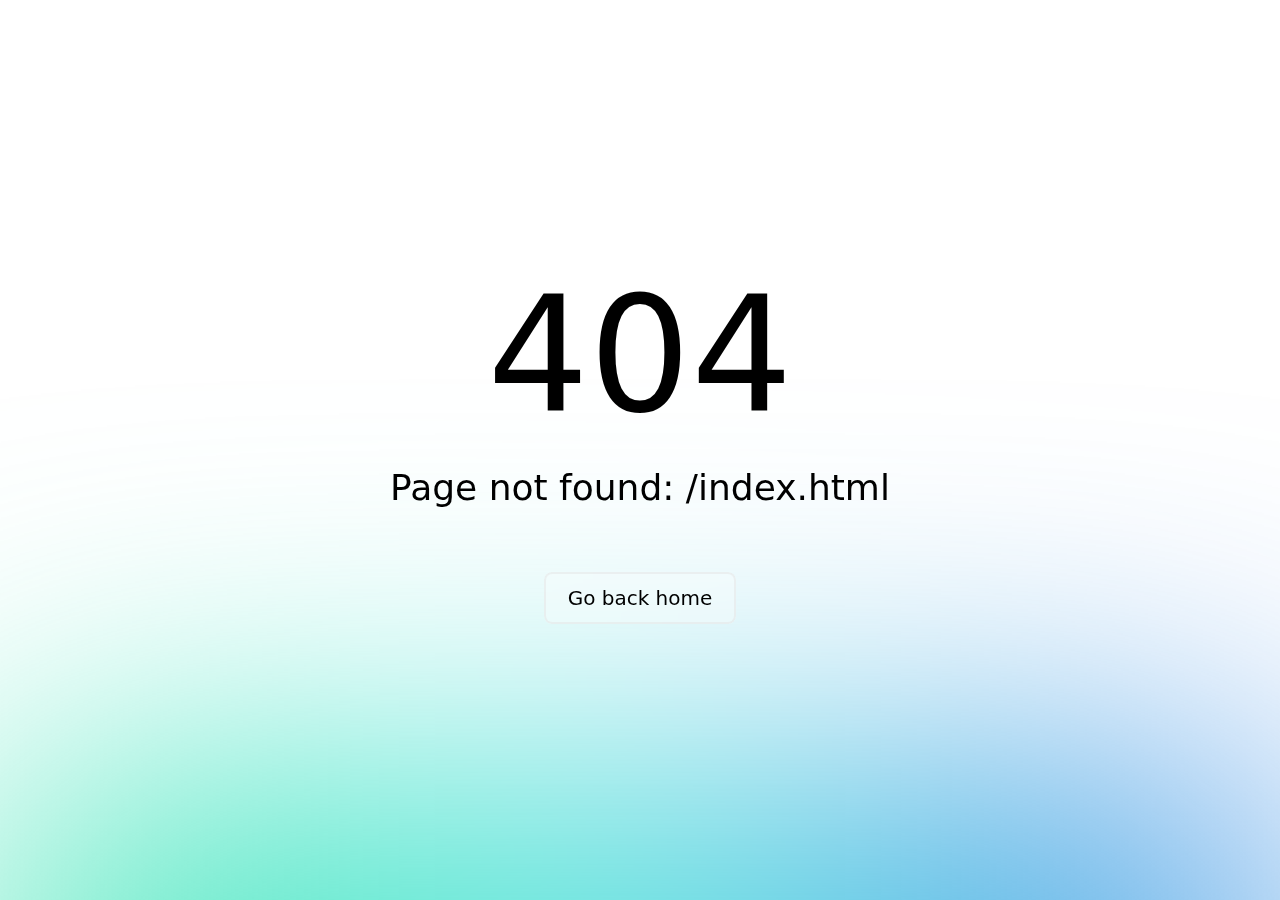
<file: index.html>
<!DOCTYPE html>
<html >
<head><meta charset="utf-8">
<title>MWΤΛØΚΞ-DOCS更新日志</title>
<meta name="viewport" content="width=device-width, initial-scale=1">
<meta name="description" content="MWΤΛØΚΞ-DOCS更新日志" meta="[object Object],[object Object],[object Object],[object Object],[object Object],[object Object],[object Object],[object Object]"><link rel="modulepreload" href="/_payload.js"><link rel="modulepreload" as="script" crossorigin href="/_nuxt/entry.a471cab2.js"><link rel="preload" as="style" href="/_nuxt/entry.0f9c66d3.css"><link rel="modulepreload" as="script" crossorigin href="/_nuxt/app.config.66633329.js"><link rel="modulepreload" as="script" crossorigin href="/_nuxt/index.1eacfb88.js"><link rel="preload" as="style" href="/_nuxt/Hero.2fa2af04.css"><link rel="preload" as="style" href="/_nuxt/Post.5f7384d3.css"><link rel="modulepreload" as="script" crossorigin href="/_nuxt/Hero.6450b59d.js"><link rel="modulepreload" as="script" crossorigin href="/_nuxt/Github.2b00001e.js"><link rel="modulepreload" as="script" crossorigin href="/_nuxt/Icon.0186fe28.js"><link rel="modulepreload" as="script" crossorigin href="/_nuxt/Icon.vue.520a6516.js"><link rel="preload" as="style" href="/_nuxt/Icon.6eb7e0ad.css"><link rel="modulepreload" as="script" crossorigin href="/_nuxt/Post.7509a6fd.js"><link rel="modulepreload" as="script" crossorigin href="/_nuxt/Badge.099d021b.js"><link rel="modulepreload" as="script" crossorigin href="/_nuxt/ContentRenderer.b7da761b.js"><link rel="modulepreload" as="script" crossorigin href="/_nuxt/ContentRendererMarkdown.e8eafab3.js"><link rel="modulepreload" as="script" crossorigin href="/_nuxt/_commonjsHelpers.0ee3bad0.js"><link rel="modulepreload" as="script" crossorigin href="/_nuxt/Authors.8635a16a.js"><link rel="modulepreload" as="script" crossorigin href="/_nuxt/composables.668609ca.js"><link rel="modulepreload" as="script" crossorigin href="/_nuxt/query.50e18a89.js"><link rel="modulepreload" as="script" crossorigin href="/_nuxt/cookie.16f9f56d.js"><link rel="modulepreload" as="script" crossorigin href="/_nuxt/query.c3f7607a.js"><link rel="modulepreload" as="script" crossorigin href="/_nuxt/utils.39f9a75c.js"><link rel="modulepreload" as="script" crossorigin href="/_nuxt/ProseP.3dc70a7e.js"><link rel="prefetch" as="script" crossorigin href="/_nuxt/error-component.dec2c841.js"><link rel="stylesheet" href="/_nuxt/entry.0f9c66d3.css"><link rel="stylesheet" href="/_nuxt/Hero.2fa2af04.css"><link rel="stylesheet" href="/_nuxt/Post.5f7384d3.css"><link rel="stylesheet" href="/_nuxt/Icon.6eb7e0ad.css"><style>.icon[data-v-6e89ca90]{display:inline-block;vertical-align:middle}</style></head>
<body ><div id="__nuxt"><!--[--><!--[--><!--[--><main class="min-h-screen relative"><header class="py-12 px-4 sm:px-6 lg:px-8" data-v-243fa059><div class="relative mx-auto max-w-[37.5rem] pt-20 text-center pb-20" data-v-243fa059><div class="flex items-center justify-center space-x-3" data-v-243fa059><img loading="lazy" src="/logo.png" alt="Logspot" class="h-20 w-20" data-v-243fa059><h1 class="text-4xl font-extrabold tracking-tight text-slate-700 sm:text-5xl" data-v-243fa059> MWΤΛØΚΞ-DOCS更新日志 </h1></div><p class="mt-4 text-base leading-7 text-slate-600" data-v-243fa059> 网站处于早期开发版本，此处为记录页面，在推特上关注 <a class="text-primary underline" href="https://twitter.com/Dreamkaka3" target="_blank" data-v-243fa059>twitter</a>. </p></div></header><a href="https://github.com/Dreamkaka" target="_blank" rel="noopener noreferrer" class="fixed rounded-full h-10 w-10 bg-slate-900 bottom-4 right-4 flex items-center justify-center z-50"><svg xmlns="http://www.w3.org/2000/svg" xmlns:xlink="http://www.w3.org/1999/xlink" aria-hidden="true" role="img" class="icon text-white h-6 w-6" style="" width="1em" height="1em" viewBox="0 0 24 24" data-v-6e89ca90><path fill="currentColor" d="M12 2A10 10 0 0 0 2 12c0 4.42 2.87 8.17 6.84 9.5c.5.08.66-.23.66-.5v-1.69c-2.77.6-3.36-1.34-3.36-1.34c-.46-1.16-1.11-1.47-1.11-1.47c-.91-.62.07-.6.07-.6c1 .07 1.53 1.03 1.53 1.03c.87 1.52 2.34 1.07 2.91.83c.09-.65.35-1.09.63-1.34c-2.22-.25-4.55-1.11-4.55-4.92c0-1.11.38-2 1.03-2.71c-.1-.25-.45-1.29.1-2.64c0 0 .84-.27 2.75 1.02c.79-.22 1.65-.33 2.5-.33c.85 0 1.71.11 2.5.33c1.91-1.29 2.75-1.02 2.75-1.02c.55 1.35.2 2.39.1 2.64c.65.71 1.03 1.6 1.03 2.71c0 3.82-2.34 4.66-4.57 4.91c.36.31.69.92.69 1.85V21c0 .27.16.59.67.5C19.14 20.16 22 16.42 22 12A10 10 0 0 0 12 2Z"/></svg></a><section class="relative mx-auto max-w-5xl px-4 sm:px-6 lg:px-8 overflow-hidden"><!--[--><article class="md:flex"><h2 class="content-date h-full mt-px"><a href="#2022-06-23">June 10, 2023</a></h2><div class="content-block"><div class="feed-border"></div><div class="feed-dot"></div><span class="inline-flex items-center px-2.5 py-0.5 rounded-md text-xs font-medium bg-sky-100 text-sky-800 border border-sky-200 absolute -top-6 right-0 md:static mb-4"><svg class="-ml-0.5 mr-1.5 h-2 w-2 text-sky-400" fill="currentColor" viewBox="0 0 8 8"><circle cx="4" cy="4" r="3"></circle></svg> v 1.0.0</span><h1 class="text-xl sm:text-3xl font-bold mb-4">网站发布</h1><div class="document"><p><!--[-->网站测试版发布，初期内容具备<!--]--></p></div><div class="flex -space-x-2 relative z-0 overflow-hidden mt-6"><!--[--><img class="relative inline-block h-8 w-8 rounded-full ring-2 ring-white" style="z-index:1;" alt=""><!--]--></div></div></article><!--]--></section></main><!--]--><!--]--><!--]--></div><script type="module">import p from "/_payload.js";window.__NUXT__={...p,...((function(a,b,c,d){return {state:{$sicons:{"mdi:github":{left:b,top:b,width:d,height:d,rotate:b,vFlip:a,hFlip:a,body:"\u003Cpath fill=\"currentColor\" d=\"M12 2A10 10 0 0 0 2 12c0 4.42 2.87 8.17 6.84 9.5c.5.08.66-.23.66-.5v-1.69c-2.77.6-3.36-1.34-3.36-1.34c-.46-1.16-1.11-1.47-1.11-1.47c-.91-.62.07-.6.07-.6c1 .07 1.53 1.03 1.53 1.03c.87 1.52 2.34 1.07 2.91.83c.09-.65.35-1.09.63-1.34c-2.22-.25-4.55-1.11-4.55-4.92c0-1.11.38-2 1.03-2.71c-.1-.25-.45-1.29.1-2.64c0 0 .84-.27 2.75 1.02c.79-.22 1.65-.33 2.5-.33c.85 0 1.71.11 2.5.33c1.91-1.29 2.75-1.02 2.75-1.02c.55 1.35.2 2.39.1 2.64c.65.71 1.03 1.6 1.03 2.71c0 3.82-2.34 4.66-4.57 4.91c.36.31.69.92.69 1.85V21c0 .27.16.59.67.5C19.14 20.16 22 16.42 22 12A10 10 0 0 0 12 2Z\"\u002F\u003E"}}},_errors:{},serverRendered:true,config:{public:{content:{locales:[],integrity:1686408993988,experimental:{stripQueryParameters:a,clientDB:a},api:{baseURL:"\u002Fapi\u002F_content"},navigation:{fields:[]},tags:{p:"prose-p",a:"prose-a",blockquote:"prose-blockquote","code-inline":"prose-code-inline",code:"prose-code",em:"prose-em",h1:"prose-h1",h2:"prose-h2",h3:"prose-h3",h4:"prose-h4",h5:"prose-h5",h6:"prose-h6",hr:"prose-hr",img:"prose-img",ul:"prose-ul",ol:"prose-ol",li:"prose-li",strong:"prose-strong",table:"prose-table",thead:"prose-thead",tbody:"prose-tbody",td:"prose-td",th:"prose-th",tr:"prose-tr"},highlight:{theme:"nord",preload:["js","css","html","md","ts","tsx","vue","python","ruby","java"]},wsUrl:c,documentDriven:a,host:c,trailingSlash:a,anchorLinks:{depth:4,exclude:[1]}}},app:{baseURL:"\u002F",buildAssetsDir:"\u002F_nuxt\u002F",cdnURL:c}},prerenderedAt:1686409011554}}(false,0,"",24)))}</script><script type="module" src="/_nuxt/entry.a471cab2.js" crossorigin></script><script type="module" src="/_nuxt/index.1eacfb88.js" crossorigin></script><script type="module" src="/_nuxt/Hero.6450b59d.js" crossorigin></script><script type="module" src="/_nuxt/Github.2b00001e.js" crossorigin></script><script type="module" src="/_nuxt/Icon.0186fe28.js" crossorigin></script><script type="module" src="/_nuxt/Post.7509a6fd.js" crossorigin></script><script type="module" src="/_nuxt/Badge.099d021b.js" crossorigin></script><script type="module" src="/_nuxt/ContentRenderer.b7da761b.js" crossorigin></script><script type="module" src="/_nuxt/ContentRendererMarkdown.e8eafab3.js" crossorigin></script><script type="module" src="/_nuxt/Authors.8635a16a.js" crossorigin></script><script type="module" src="/_nuxt/ProseP.3dc70a7e.js" crossorigin></script></body>
</html>
</file>
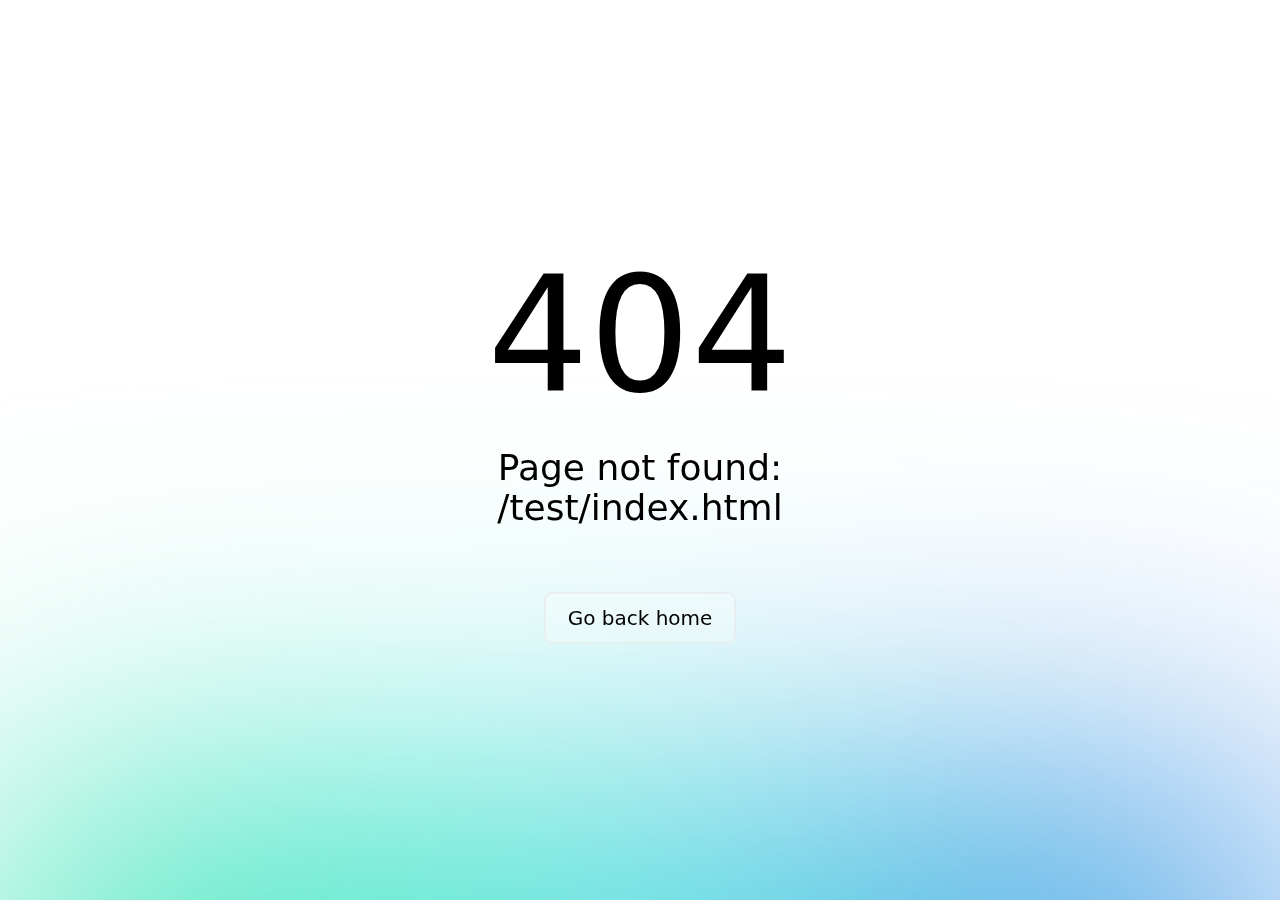
<file: test/index.html>
<!DOCTYPE html>
<html >
<head><meta charset="utf-8">
<meta name="viewport" content="width=device-width, initial-scale=1"><link rel="modulepreload" href="/test/_payload.js"><link rel="modulepreload" as="script" crossorigin href="/_nuxt/entry.a471cab2.js"><link rel="preload" as="style" href="/_nuxt/entry.0f9c66d3.css"><link rel="modulepreload" as="script" crossorigin href="/_nuxt/app.config.66633329.js"><link rel="modulepreload" as="script" crossorigin href="/_nuxt/test.b346aa24.js"><link rel="modulepreload" as="script" crossorigin href="/_nuxt/Icon.0186fe28.js"><link rel="modulepreload" as="script" crossorigin href="/_nuxt/Icon.vue.520a6516.js"><link rel="preload" as="style" href="/_nuxt/Icon.6eb7e0ad.css"><link rel="modulepreload" as="script" crossorigin href="/_nuxt/Spinner.bb219dba.js"><link rel="modulepreload" as="script" crossorigin href="/_nuxt/Sidebar.fe3d52ff.js"><link rel="modulepreload" as="script" crossorigin href="/_nuxt/Arrow.1537521e.js"><link rel="prefetch" as="script" crossorigin href="/_nuxt/error-component.dec2c841.js"><link rel="stylesheet" href="/_nuxt/entry.0f9c66d3.css"><link rel="stylesheet" href="/_nuxt/Icon.6eb7e0ad.css"><style>.icon[data-v-934f9092]{display:block!important}</style><style>.icon[data-v-6e89ca90]{display:inline-block;vertical-align:middle}</style></head>
<body ><div id="__nuxt"><!--[--><!--[--><!--[--><main class="flex bg-slate-100 relative" data-v-934f9092><aside class="border-r w-20 h-screen bg-slate-100 sticky top-0 flex flex-col items-center justify-between py-8 flex-shrink-0" data-v-934f9092><svg class="h-8 w-auto" viewBox="0 0 50 39" fill="none" xmlns="http://www.w3.org/2000/svg" data-v-934f9092><path d="M16.4992 2H37.5808L22.0816 24.9729H1L16.4992 2Z" class="ccompli1" fill="#007AFF" data-v-934f9092></path><path d="M17.4224 27.102L11.4192 36H33.5008L49 13.0271H32.7024L23.2064 27.102H17.4224Z" class="ccustom" fill="#312ECB" data-v-934f9092></path></svg><div class="space-y-8" data-v-934f9092><svg xmlns="http://www.w3.org/2000/svg" xmlns:xlink="http://www.w3.org/1999/xlink" aria-hidden="true" role="img" class="icon h-6 w-6 text-sky-600" data-v-934f9092 style="" width="1em" height="1em" viewBox="0 0 24 24" data-v-6e89ca90><path fill="currentColor" d="M17.75 3a3.25 3.25 0 0 1 3.245 3.066L21 6.25v11.5a3.25 3.25 0 0 1-3.066 3.245L17.75 21H6.25a3.25 3.25 0 0 1-3.245-3.066L3 17.75V9.372a2.247 2.247 0 0 0 1.5 0v8.378a1.75 1.75 0 0 0 1.607 1.744l.143.006h11.5a1.75 1.75 0 0 0 1.744-1.607l.006-.143V6.25a1.75 1.75 0 0 0-1.606-1.744L17.75 4.5H6.25c-.6 0-1.13.302-1.445.763a2.234 2.234 0 0 0-1.581-.201a3.253 3.253 0 0 1 2.842-2.057L6.25 3h11.5Zm-4.504 10.003a.75.75 0 0 1 .102 1.493l-.102.007H8.748a.75.75 0 0 1-.102-1.493l.102-.007h4.498Zm2.006-3.507a.75.75 0 0 1 .102 1.493l-.102.007H8.748a.75.75 0 0 1-.102-1.493l.102-.007h6.504ZM3.75 6a1.25 1.25 0 1 1 0 2.5a1.25 1.25 0 0 1 0-2.5Z"/></svg><svg xmlns="http://www.w3.org/2000/svg" xmlns:xlink="http://www.w3.org/1999/xlink" aria-hidden="true" role="img" class="icon h-6 w-6 text-slate-400" data-v-934f9092 style="" width="1em" height="1em" viewBox="0 0 24 24" data-v-6e89ca90><path fill="currentColor" d="M10.25 4.25A.75.75 0 0 1 11 5v8h8a.75.75 0 0 1 .743.648l.007.102c0 4.97-4.03 8.5-9 8.5a9 9 0 0 1-9-9c0-4.97 3.53-9 8.5-9ZM9.5 5.787l-.209.024c-3.69.47-6.041 3.622-6.041 7.439a7.5 7.5 0 0 0 7.5 7.5c3.817 0 6.968-2.352 7.44-6.041l.022-.209H10.25a.75.75 0 0 1-.743-.648L9.5 13.75V5.787Zm3.75-4.037a9 9 0 0 1 9 9a.75.75 0 0 1-.75.75h-8.25a.75.75 0 0 1-.75-.75V2.5a.75.75 0 0 1 .75-.75ZM14 3.287V10h6.712l-.023-.209a7.504 7.504 0 0 0-6.48-6.48L14 3.287Z"/></svg><svg xmlns="http://www.w3.org/2000/svg" xmlns:xlink="http://www.w3.org/1999/xlink" aria-hidden="true" role="img" class="icon h-6 w-6 text-slate-400" data-v-934f9092 style="" width="1em" height="1em" viewBox="0 0 24 24" data-v-6e89ca90><path fill="currentColor" d="M6.25 3h11.5a3.25 3.25 0 0 1 3.245 3.066L21 6.25v11.5a3.25 3.25 0 0 1-3.066 3.245L17.75 21H6.25a3.25 3.25 0 0 1-3.245-3.066L3 17.75V6.25a3.25 3.25 0 0 1 3.066-3.245L6.25 3h11.5h-11.5ZM4.5 14.5v3.25a1.75 1.75 0 0 0 1.606 1.744l.144.006h11.5a1.75 1.75 0 0 0 1.744-1.607l.006-.143V14.5h-3.825a3.752 3.752 0 0 1-3.475 2.995l-.2.005a3.752 3.752 0 0 1-3.632-2.812l-.043-.188H4.5v3.25v-3.25Zm13.25-10H6.25a1.75 1.75 0 0 0-1.744 1.606L4.5 6.25V13H9a.75.75 0 0 1 .743.648l.007.102a2.25 2.25 0 0 0 4.495.154l.005-.154a.75.75 0 0 1 .648-.743L15 13h4.5V6.25a1.75 1.75 0 0 0-1.607-1.744L17.75 4.5Z"/></svg><svg xmlns="http://www.w3.org/2000/svg" xmlns:xlink="http://www.w3.org/1999/xlink" aria-hidden="true" role="img" class="icon h-6 w-6 text-slate-400" data-v-934f9092 style="" width="1em" height="1em" viewBox="0 0 24 24" data-v-6e89ca90><path fill="currentColor" d="M14.356 2.595a.25.25 0 0 1 .361-.032l.921.812L12.739 7h1.921l2.106-2.632l1.652 1.457a.25.25 0 0 1 .026.348l-.69.827h1.944a1.75 1.75 0 0 0-.288-2.3l-3.7-3.263a1.75 1.75 0 0 0-2.531.23L8.976 7h1.91l3.47-4.405ZM16.25 14a.75.75 0 0 0 0 1.5h2a.75.75 0 0 0 0-1.5h-2ZM4.5 7.25a.75.75 0 0 1 .75-.75h3.128L9.57 5H5.25A2.25 2.25 0 0 0 3 7.25v10.5A3.25 3.25 0 0 0 6.25 21h12a3.25 3.25 0 0 0 3.25-3.25v-6.5A3.25 3.25 0 0 0 18.25 8h-13a.75.75 0 0 1-.75-.75Zm0 10.5V9.372c.235.083.487.128.75.128h13c.966 0 1.75.784 1.75 1.75v6.5a1.75 1.75 0 0 1-1.75 1.75h-12a1.75 1.75 0 0 1-1.75-1.75Z"/></svg></div><div class="space-y-8" data-v-934f9092><button class="relative" data-v-934f9092><svg xmlns="http://www.w3.org/2000/svg" xmlns:xlink="http://www.w3.org/1999/xlink" aria-hidden="true" role="img" class="icon h-6 w-6 text-slate-400" data-v-934f9092 style="" width="1em" height="1em" viewBox="0 0 28 28" data-v-6e89ca90><path fill="currentColor" d="M25.996 7.75A3.75 3.75 0 0 0 22.246 4H5.75A3.75 3.75 0 0 0 2 7.75v11.5A3.75 3.75 0 0 0 5.75 23h16.496a3.75 3.75 0 0 0 3.75-3.75V7.75ZM5.75 21.5a2.25 2.25 0 0 1-2.25-2.25V7.75A2.25 2.25 0 0 1 5.75 5.5H17.5v16H5.75Z"/></svg></button><div class="relative" data-v-934f9092><button data-v-934f9092><svg xmlns="http://www.w3.org/2000/svg" xmlns:xlink="http://www.w3.org/1999/xlink" aria-hidden="true" role="img" class="icon h-6 w-6 text-slate-400" data-v-934f9092 style="" width="1em" height="1em" viewBox="0 0 24 24" data-v-6e89ca90><path fill="currentColor" d="M18.5 9c.338 0 .664-.048.973-.137c.018.211.027.425.027.64v4l1.418 3.16A.95.95 0 0 1 20.052 18h-16.1a.95.95 0 0 1-.867-1.338l1.415-3.16V9.49l.005-.25a7.5 7.5 0 0 1 11.43-6.123A3.5 3.5 0 0 0 18.5 9Zm-3.542 10.003a3 3 0 0 1-5.916 0h5.916ZM18.5 8a2.5 2.5 0 1 0 0-5a2.5 2.5 0 0 0 0 5Z"/></svg></button><!----></div></div></aside><section class="flex-grow" data-v-934f9092><header class="border-b p-4 flex items-center justify-between sticky top-0 bg-white" data-v-934f9092><div class="flex w-full sm:w-1/2 p-3 items-center bg-slate-200 rounded-full" data-v-934f9092><svg xmlns="http://www.w3.org/2000/svg" xmlns:xlink="http://www.w3.org/1999/xlink" aria-hidden="true" role="img" class="icon h-4 w-4 text-slate-400" data-v-934f9092 style="" width="1em" height="1em" viewBox="0 0 24 24" data-v-6e89ca90><path fill="currentColor" d="M10 2.5a7.5 7.5 0 0 1 5.964 12.048l4.743 4.745a1 1 0 0 1-1.32 1.497l-.094-.083l-4.745-4.743A7.5 7.5 0 1 1 10 2.5Zm0 2a5.5 5.5 0 1 0 0 11a5.5 5.5 0 0 0 0-11Z"/></svg><p class="text-sm text-slate-400 ml-4 truncate" data-v-934f9092> Search your transactions, accounts, cards etc... </p></div><div class="hidden sm:flex items-center space-x-2" data-v-934f9092><div class="rounded-full bg-slate-200 p-3 flex-shrink-0 h-12 w-12 flex items-center justify-center" data-v-934f9092><svg xmlns="http://www.w3.org/2000/svg" xmlns:xlink="http://www.w3.org/1999/xlink" aria-hidden="true" role="img" class="icon h-5 w-5 text-slate-600" data-v-934f9092 style="" width="1em" height="1em" viewBox="0 0 24 24" data-v-6e89ca90><path fill="currentColor" d="M18.5 9c.338 0 .664-.048.973-.137c.018.211.027.425.027.64v4l1.418 3.16A.95.95 0 0 1 20.052 18h-16.1a.95.95 0 0 1-.867-1.338l1.415-3.16V9.49l.005-.25a7.5 7.5 0 0 1 11.43-6.123A3.5 3.5 0 0 0 18.5 9Zm-3.542 10.003a3 3 0 0 1-5.916 0h5.916ZM18.5 8a2.5 2.5 0 1 0 0-5a2.5 2.5 0 0 0 0 5Z"/></svg></div><div class="rounded-full bg-slate-200 p-3 flex-shrink-0 h-12 w-12 flex items-center justify-center" data-v-934f9092><svg xmlns="http://www.w3.org/2000/svg" xmlns:xlink="http://www.w3.org/1999/xlink" aria-hidden="true" role="img" class="icon h-5 w-5 text-slate-600" data-v-934f9092 style="" width="1em" height="1em" viewBox="0 0 24 24" data-v-6e89ca90><path fill="currentColor" d="M17.755 14a2.249 2.249 0 0 1 2.248 2.25v.918a2.75 2.75 0 0 1-.512 1.598c-1.546 2.164-4.07 3.235-7.49 3.235c-3.422 0-5.945-1.072-7.487-3.236a2.75 2.75 0 0 1-.51-1.596v-.92A2.249 2.249 0 0 1 6.253 14h11.502ZM12 2.005a5 5 0 1 1 0 10a5 5 0 0 1 0-10Z"/></svg></div></div></header><div class="p-4" data-v-934f9092><div class="mt-4 space-y-8" data-v-934f9092><div class="grid grid-cols-1 md:grid-cols-4 gap-6" data-v-934f9092><!--[--><div class="h-40 rounded-lg bg-white border shadow-sm" data-v-934f9092></div><div class="h-40 rounded-lg bg-white border shadow-sm" data-v-934f9092></div><div class="h-40 rounded-lg bg-white border shadow-sm" data-v-934f9092></div><div class="h-40 rounded-lg bg-white border shadow-sm" data-v-934f9092></div><!--]--></div><div class="grid grid-cols-1 lg:grid-cols-2 gap-6" data-v-934f9092><!--[--><div class="h-96 rounded-lg bg-white border shadow-sm" data-v-934f9092></div><div class="h-96 rounded-lg bg-white border shadow-sm" data-v-934f9092></div><div class="h-96 rounded-lg bg-white border shadow-sm" data-v-934f9092></div><div class="h-96 rounded-lg bg-white border shadow-sm" data-v-934f9092></div><!--]--></div></div></div></section><!----><div class="fixed bottom-24 left-32 z-0" data-v-934f9092><svg width="188" height="166" viewBox="0 0 188 166" fill="none" xmlns="http://www.w3.org/2000/svg"><path d="M106.303 60.5203C106.303 60.5203 106.342 61.2018 106.421 62.5649C106.495 63.9279 106.435 65.5512 106.243 67.4346C106.045 69.3123 105.672 71.7839 105.123 74.8494C104.575 77.9149 103.63 81.6703 102.29 86.1158C100.955 90.567 98.8567 95.7025 95.9948 101.522C93.1386 107.342 89.0013 113.603 83.583 120.305C78.1647 127.008 71.9829 132.921 65.0375 138.045C58.0921 143.175 51.6332 147.046 45.6606 149.659C39.6937 152.272 34.4422 154.15 29.9062 155.293C25.3702 156.435 21.5469 157.213 18.4362 157.626C15.3254 158.038 12.8171 158.299 10.911 158.406C9.01068 158.514 7.35352 158.573 5.93956 158.584C4.51994 158.596 3.71115 158.579 3.5132 158.533C3.30959 158.494 3.11729 158.423 2.9363 158.321C2.76097 158.219 2.60543 158.089 2.46969 157.931C2.33395 157.778 2.22649 157.606 2.14731 157.413C2.06813 157.227 2.02005 157.029 2.00308 156.82C1.99177 156.616 2.01157 156.415 2.06247 156.217C2.11337 156.019 2.19538 155.833 2.3085 155.657C2.42162 155.488 2.56019 155.338 2.72421 155.208C2.88257 155.083 3.0579 154.987 3.2502 154.919C3.44815 154.846 3.64894 154.809 3.85255 154.809C4.06181 154.803 4.2626 154.832 4.4549 154.894C4.65285 154.956 4.83384 155.049 4.99786 155.174C5.16753 155.293 5.31176 155.437 5.43053 155.606C5.54365 155.776 5.63131 155.96 5.69353 156.158C5.75008 156.356 5.77554 156.557 5.76988 156.76C5.75857 156.969 5.71615 157.17 5.64262 157.363C5.5691 157.555 5.46729 157.73 5.33721 157.889C5.20712 158.047 5.05442 158.18 4.87908 158.287C4.70375 158.395 4.51711 158.474 4.31915 158.525C4.1212 158.57 3.91759 158.584 3.70832 158.567C3.50471 158.55 3.30959 158.499 3.12294 158.415C2.93064 158.33 2.76097 158.217 2.61392 158.075C2.46121 157.939 2.33395 157.781 2.23215 157.6C2.136 157.419 2.06813 157.227 2.02854 157.023C1.9946 156.82 1.99177 156.616 2.02005 156.412C2.04833 156.209 2.11055 156.016 2.2067 155.835C2.29719 155.654 2.41879 155.49 2.5715 155.343C2.71855 155.202 2.88257 155.086 3.06356 154.996C3.2502 154.905 3.44533 154.849 3.64894 154.826C3.85255 154.798 3.95435 154.783 3.95435 154.783C3.95435 154.783 4.60478 154.778 5.90562 154.767C7.20081 154.761 8.75334 154.707 10.5632 154.605C12.3674 154.504 14.7542 154.26 17.7235 153.876C20.6928 153.491 24.3465 152.762 28.6845 151.687C33.0226 150.612 38.0563 148.839 43.7857 146.368C49.5094 143.896 55.728 140.206 62.4415 135.296C69.155 130.381 75.1417 124.694 80.4016 118.235C85.6616 111.776 89.6829 105.736 92.4655 100.114C95.2426 94.4921 97.2843 89.5291 98.5908 85.225C99.8917 80.9153 100.811 77.2757 101.348 74.3064C101.885 71.3371 102.247 68.9447 102.434 67.1291C102.626 65.308 102.836 63.7243 103.062 62.3782C103.294 61.0321 103.418 60.3025 103.435 60.1894C103.458 60.0707 103.492 59.9575 103.537 59.8501C103.588 59.7483 103.647 59.6493 103.715 59.5531C103.789 59.4626 103.871 59.3806 103.961 59.3071C104.052 59.2336 104.151 59.1742 104.258 59.129C104.365 59.0781 104.476 59.0441 104.589 59.0271C104.702 59.0045 104.818 58.996 104.937 59.0017C105.055 59.0074 105.169 59.0271 105.276 59.0611C105.389 59.095 105.497 59.1431 105.598 59.2053C105.695 59.2619 105.785 59.3326 105.87 59.4174C105.955 59.4966 106.025 59.5871 106.082 59.6889C106.144 59.7907 106.192 59.8953 106.226 60.0028C106.266 60.1159 106.288 60.2318 106.294 60.3506L106.303 60.5203Z" fill="#1D1D1D"></path><path d="M14.6694 163.244L2.79211 156.675L14.4149 149.672" stroke="#1D1D1D" stroke-width="3.58864" stroke-linecap="round" stroke-linejoin="round"></path><path d="M32.4922 16.4065C32.9282 16.2196 33.8315 16.1573 35.202 16.2196C36.5725 16.2507 37.5537 16.3753 38.1455 16.5933L39.3135 16.9671C40.2791 17.6212 40.8242 17.9483 40.9488 17.9483C42.2258 18.945 42.9578 20.2532 43.1447 21.8729C43.3315 22.5581 43.3627 23.1811 43.2381 23.7417C43.2381 23.9286 43.1758 24.3335 43.0512 24.9565L42.584 26.0311L42.0233 26.8253C41.8365 26.8565 41.7274 26.8721 41.6963 26.8721C40.5438 27.059 39.6561 27.0901 39.0332 26.9655C38.4102 26.8098 37.8651 26.4671 37.3979 25.9376C37.3045 25.7508 37.2578 25.5794 37.2578 25.4237C37.2889 25.268 37.3356 25.1278 37.3979 25.0032L37.6315 24.2557C38.0364 23.2589 38.0053 22.418 37.5381 21.7327C37.5381 21.6393 37.3823 21.468 37.0709 21.2188C36.7594 20.9696 36.5102 20.7827 36.3233 20.6581C36.1676 20.5335 35.8717 20.5179 35.4356 20.6114C34.6881 20.9229 34.0495 21.8729 33.52 23.4614C32.8971 24.2712 32.461 25.3303 32.2118 26.6385C31.8381 28.9745 31.6512 30.2983 31.6512 30.6098L31.6045 31.6377V32.0582C31.5422 32.1204 31.5733 33.4754 31.6979 36.1229C31.729 36.2787 31.7913 36.4967 31.8848 36.777C31.9782 37.1196 32.1184 37.6803 32.3053 38.459L32.9127 39.4869C33.0684 39.5803 33.2709 39.8606 33.52 40.3279C33.6758 40.3279 33.8004 40.4369 33.8938 40.6549C34.1118 40.8729 34.2053 40.9975 34.1741 41.0287C34.3299 41.0598 34.5635 41.1533 34.875 41.309C35.7159 41.7451 36.4479 41.6516 37.0709 41.0287C37.2889 40.8106 37.5537 40.5147 37.8651 40.141C38.2078 39.736 38.4569 39.4246 38.6127 39.2065C38.7996 38.9574 39.0799 38.7237 39.4537 38.5057C40.4815 37.727 41.3692 37.7582 42.1168 38.5992C42.2725 38.8483 42.2881 39.4557 42.1635 40.4213C42.0701 41.3557 41.634 42.3369 40.8553 43.3647C40.793 43.5516 40.5906 43.8631 40.2479 44.2992C39.9053 44.7041 39.5471 45.0311 39.1733 45.2803C39.111 45.4984 37.9274 45.6541 35.6225 45.7475C35.4979 45.7475 35.2487 45.7164 34.875 45.6541C34.5323 45.7475 34.0651 45.7008 33.4733 45.5139C32.9127 45.3271 32.6012 45.2336 32.5389 45.2336L31.9315 45.0934C31.6823 45.0934 31.4331 45.0156 31.184 44.8598C30.9348 44.7041 30.5143 44.4393 29.9225 44.0656C29.3618 43.6607 28.9258 43.3336 28.6143 43.0844C27.6799 42.3369 27.0102 41.4803 26.6053 40.5147C26.4807 40.2967 26.4028 40.0008 26.3717 39.627C26.3405 39.2221 26.2782 38.9262 26.1848 38.7393C25.9356 38.4901 25.811 38.0852 25.811 37.5246C25.8421 36.9639 25.811 36.2787 25.7176 35.4688C25.7176 35.095 25.7331 34.877 25.7643 34.8147C25.6085 34.659 25.5462 34.3942 25.5774 34.0205C25.6085 33.6155 25.6241 33.0705 25.6241 32.3852C25.7176 32.1983 25.7487 31.6532 25.7176 30.75C25.7176 29.8155 25.7487 29.1147 25.811 28.6475C25.6864 28.3672 25.6708 27.9622 25.7643 27.4327L25.811 26.0311C25.8421 25.4704 25.9823 24.8786 26.2315 24.2557C26.2626 23.9753 26.3249 23.6483 26.4184 23.2745C26.5118 22.8696 26.9167 22.0753 27.6331 20.8917C27.6331 20.6425 27.8667 20.3311 28.334 19.9573C28.334 19.8327 28.4585 19.6458 28.7077 19.3966C28.9569 19.1475 29.2372 18.836 29.5487 18.4622C29.9848 17.9327 30.4676 17.5433 30.9971 17.2942C31.5266 17.045 32.0249 16.7491 32.4922 16.4065ZM48.1139 20.004L48.441 17.2474L48.4877 15.7991C48.4877 15.3942 48.5656 15.0827 48.7213 14.8647L49.1885 14.2105C50.0295 13.5564 50.5746 13.1827 50.8238 13.0892C51.073 12.9958 51.4311 13.0114 51.8984 13.136C52.3967 13.2294 52.6926 13.3228 52.7861 13.4163L53.3 13.8368C53.5803 13.9925 53.7205 14.2417 53.7205 14.5843C53.8762 14.7712 53.923 14.9114 53.8607 15.0048C53.6738 15.2228 53.3623 17.0606 52.9262 20.5179L52.5525 26.8721L52.3189 28.1335C52.3189 28.5385 52.3344 28.7721 52.3656 28.8344V29.6754C52.3033 30.2983 52.241 30.6877 52.1787 30.8434C52.1787 30.9991 52.1475 31.1704 52.0852 31.3573C52.1475 31.4196 52.1787 31.6688 52.1787 32.1049C52.1787 32.5098 52.132 32.759 52.0385 32.8524C51.9762 33.3508 51.9451 33.8336 51.9451 34.3008C51.9451 34.7369 51.9762 35.2041 52.0385 35.7024C52.132 36.1696 52.1631 36.6369 52.132 37.1041L52.3189 38.8795V39.5803C52.3812 40.141 52.4123 40.5926 52.4123 40.9352L52.6459 43.3647L52.8328 44.6262C52.9262 45.1557 52.8795 45.6697 52.6926 46.168C52.5369 46.6664 52.2877 46.9779 51.9451 47.1025C50.9795 47.5074 49.9205 47.2426 48.768 46.3082H48.3943C48.1762 46.059 48.0049 45.7164 47.8803 45.2803C47.6311 45.1557 47.5221 44.9377 47.5533 44.6262C47.5844 44.3148 47.5221 44.0344 47.3664 43.7852C47.2106 43.5361 47.1328 43.318 47.1328 43.1311C47.1328 42.7262 47.1016 42.368 47.0393 42.0565L47.0861 41.6828C46.9926 41.5893 46.9459 41.4492 46.9459 41.2623L46.8524 40.4213V40.0475C46.8524 39.7983 46.8369 39.627 46.8057 39.5336C46.8057 39.4401 46.8524 39.2844 46.9459 39.0664C46.8524 38.9418 46.8369 38.4901 46.8992 37.7115C47.0861 35.3131 47.1795 33.6623 47.1795 32.759L47.2262 31.6377V30.2827C47.2574 29.5352 47.2729 28.5852 47.2729 27.4327C47.3041 26.2803 47.3664 25.6573 47.4598 25.5639L47.4131 25.1434C47.4131 24.3958 47.5221 23.3835 47.7402 22.1065C47.9893 20.7983 48.1139 20.0975 48.1139 20.004ZM60.3659 15.7056C62.4528 15.7056 63.9167 16.1261 64.7577 16.9671C64.7577 17.4966 64.3995 18.5712 63.6831 20.1909C63.5585 20.7204 63.3561 21.1409 63.0757 21.4524L62.4684 22.0598C62.3126 22.1532 62.1569 22.1999 62.0012 22.1999C60.8798 22.4802 60.0077 22.2622 59.3847 21.5458C59.2602 21.3589 59.1044 21.2188 58.9175 21.1253C58.7618 21.0319 58.6372 20.7516 58.5438 20.2843C58.2634 19.8794 58.1233 19.5679 58.1233 19.3499C58.061 17.4188 58.7618 16.204 60.2257 15.7056H60.3659ZM59.9921 26.7319C60.3036 26.5762 61.0356 26.7319 62.188 27.1991C62.3126 27.3237 62.4995 27.4483 62.7487 27.5729L63.4962 28.1803C63.6208 28.3049 63.6831 28.5073 63.6831 28.7876V32.8991C63.6831 33.5221 63.652 34.0827 63.5897 34.5811V34.8614C63.4962 36.1385 63.5741 39.0197 63.8233 43.5049C63.9167 44.377 63.7143 44.9066 63.2159 45.0934C62.6864 45.0934 62.3438 45.0156 62.188 44.8598C62.0634 44.7975 61.9544 44.7664 61.861 44.7664H61.5339L61.2536 44.8598C61.1602 44.8598 60.9889 44.7975 60.7397 44.6729C60.4905 44.5172 60.3192 44.3615 60.2257 44.2057C60.1634 44.05 60.0388 43.9566 59.852 43.9254C59.5093 43.8008 59.3225 43.5672 59.2913 43.2246C58.8552 42.3836 58.6216 41.8852 58.5905 41.7295C58.5905 41.5738 58.5438 41.4024 58.4503 41.2156L58.2167 37.1508C58.2167 36.6836 58.2479 36.3254 58.3102 36.0762V34.9549C58.3413 34.6123 58.3725 33.9893 58.4036 33.086C58.4347 32.1516 58.4815 31.4041 58.5438 30.8434C58.4815 30.0336 58.4503 29.4885 58.4503 29.2081C58.4503 28.9278 58.4659 28.7254 58.497 28.6008C58.1544 28.2581 58.17 27.7909 58.5438 27.1991C58.9487 26.8876 59.338 26.7319 59.7118 26.7319H59.9921ZM73.1004 25.2835C74.1594 24.4114 75.7947 24.2868 78.0062 24.9098C78.5357 25.1589 79.0185 25.5327 79.4545 26.0311C79.6726 26.3737 79.8439 26.9188 79.9685 27.6663C80.0931 28.4139 80.1086 29.1926 80.0152 30.0024C79.9529 30.8122 79.7349 31.5131 79.3611 32.1049C79.0185 32.6655 78.3955 33.0393 77.4922 33.2262C76.8381 33.2262 76.4332 33.0237 76.2775 32.6188C75.9972 32.027 75.9349 31.5131 76.0906 31.077C76.184 30.4229 76.0906 29.6442 75.8103 28.7409C75.748 28.6786 75.5922 28.6475 75.3431 28.6475L74.7824 29.6754C74.7201 29.7999 74.4553 30.7344 73.9881 32.4786C73.5521 34.1918 73.3185 35.2819 73.2873 35.7491C73.2562 36.1852 73.2094 36.5901 73.1471 36.9639C73.1471 39.1131 73.3029 40.6238 73.6144 41.4959C73.9258 42.3369 74.2373 42.8508 74.5488 43.0377C74.6422 43.1311 74.907 43.1779 75.3431 43.1779C75.8103 43.1779 76.3086 43.0533 76.8381 42.8041C77.3054 42.4615 77.7414 42.0098 78.1463 41.4492C78.1463 41.3246 78.4111 41.1377 78.9406 40.8885L79.3144 40.5147C80.4668 40.3901 81.0742 40.8885 81.1365 42.0098C81.1988 42.3213 81.1054 42.6639 80.8562 43.0377C80.7004 43.4115 80.5914 43.6139 80.5291 43.6451C80.5291 43.7697 80.1086 44.4861 79.2677 45.7943C78.9562 45.7943 78.7381 45.8566 78.6136 45.9812C78.0217 46.4484 77.3054 46.6197 76.4644 46.4951C76.3709 46.4639 76.2775 46.4484 76.184 46.4484C76.0906 46.4484 75.6078 46.3705 74.7357 46.2148H74.0816C73.2717 46.0279 72.7266 45.8254 72.4463 45.6074C72.0725 45.5139 71.6365 45.3115 71.1381 45L70.484 44.3459C70.3906 44.3148 70.1881 44.1746 69.8766 43.9254C69.5963 43.6451 69.425 43.4426 69.3627 43.318C69.3316 43.1623 69.2225 42.9443 69.0357 42.6639C68.8799 42.3524 68.802 42.0721 68.802 41.8229L68.5684 40.8885C68.5684 40.5147 68.5217 40.2811 68.4283 40.1877C68.4283 40.1254 68.3816 39.9541 68.2881 39.6738C68.2881 39.3311 68.257 38.8639 68.1947 38.2721C68.1012 37.3065 68.1791 36.6992 68.4283 36.45C68.4594 36.45 68.4283 36.1696 68.3348 35.609V33.927C68.3348 33.4286 68.475 32.759 68.7553 31.918C68.7865 31.5131 68.9734 30.968 69.316 30.2827L69.5496 29.6754C69.6119 29.177 69.8766 28.6631 70.3439 28.1335L71.0447 27.2926L71.6053 26.3581C71.9791 25.8598 72.4775 25.5016 73.1004 25.2835ZM90.6516 15.5655C91.4303 15.5655 91.8352 16.313 91.8664 17.8081C91.9598 19.9884 91.882 22.1843 91.6328 24.3958C91.4148 26.6073 91.2279 28.8499 91.0721 31.1237L90.6049 33.5532L90.6516 33.6934C91.4303 33.3508 92.1934 32.7123 92.941 31.7778L93.0344 31.7311C93.4705 31.295 93.891 30.968 94.2959 30.75C94.3894 30.5319 94.7787 30.1426 95.4639 29.5819C95.5574 29.5819 95.7598 29.395 96.0713 29.0213C96.8189 28.6163 97.2705 28.3672 97.4262 28.2737C97.582 28.1491 97.7377 28.0557 97.8935 27.9934C98.0492 27.8999 98.3763 27.8221 98.8746 27.7598C98.9058 27.7909 99.0459 27.8532 99.2951 27.9467C99.5443 28.0401 99.7156 28.1335 99.809 28.227C100.401 28.7876 100.276 29.5663 99.4353 30.5631C98.4697 31.9024 97.473 33.0082 96.4451 33.8803C95.4172 34.7524 94.6697 35.3131 94.2025 35.5623C94.3894 35.9672 94.7008 36.45 95.1369 37.0106C95.5107 38.0074 95.8844 38.677 96.2582 39.0197C96.85 39.9852 97.6754 40.9664 98.7344 41.9631C98.7967 41.9943 98.8902 42.1188 99.0148 42.3369C99.1705 42.5549 99.5131 43.0066 100.043 43.6918C100.51 44.0033 100.743 44.4238 100.743 44.9533C100.712 45.1713 100.51 45.3115 100.136 45.3738C99.7935 45.4672 99.4041 45.4672 98.9681 45.3738C98.8123 45.4361 98.3763 45.3582 97.6599 45.1402C97.5976 45.0779 97.4574 45 97.2394 44.9066C97.1148 44.9066 96.8656 44.782 96.4918 44.5328C96.0246 44.5328 95.7287 44.4705 95.6041 44.3459C94.732 44.0344 94.2803 43.7229 94.2492 43.4115C94 43.3492 93.7664 43.1467 93.5484 42.8041C93.3926 42.6795 93.159 42.2902 92.8475 41.6361C92.723 41.6049 92.5361 41.4336 92.2869 41.1221C92.0377 40.7795 91.8975 40.577 91.8664 40.5147C91.8664 40.4213 91.8352 40.3279 91.773 40.2344C91.7107 40.1098 91.6328 39.9697 91.5393 39.8139C90.8852 38.7237 90.4336 38.0541 90.1844 37.8049L90.091 38.9262L89.9508 39.627C90.0443 39.8762 90.0443 40.0942 89.9508 40.2811C89.8885 40.6549 89.8574 40.9508 89.8574 41.1688L89.6705 43.1311V44.0188C89.7016 44.4549 89.6393 44.7197 89.4836 44.8131C89.359 45.1246 88.8762 45.218 88.0352 45.0934L87.1008 44.7664L86.8205 44.5795C86.6336 44.5795 86.4 44.4861 86.1197 44.2992C85.9951 44.2992 85.7147 44.2057 85.2787 44.0188C84.8737 43.8008 84.6246 43.5828 84.5311 43.3647C84.1885 42.5549 84.1418 41.8385 84.391 41.2156C84.2975 40.9041 84.2664 40.6393 84.2975 40.4213C84.4221 39.9541 84.4533 39.6582 84.391 39.5336C84.391 39.2844 84.4065 39.0352 84.4377 38.786C84.4688 38.5369 84.4533 38.3033 84.391 38.0852C84.4533 37.7737 84.5311 37.3377 84.6246 36.777C84.5934 36.5278 84.5934 36.3098 84.6246 36.1229C84.6557 35.936 84.6713 35.7803 84.6713 35.6557C84.7647 35.4065 84.8115 35.095 84.8115 34.7213C84.8115 34.1606 84.8582 33.6934 84.9516 33.3196C85.1385 32.6967 85.1696 32.1983 85.0451 31.8245L85.6992 27.5729C86.2287 23.4925 86.8049 20.2532 87.4279 17.8548L87.3344 16.827C87.2098 16.4843 87.3967 16.0638 87.8951 15.5655C88.3934 15.2228 88.7672 15.0827 89.0164 15.145C89.2656 14.9892 89.8106 15.1294 90.6516 15.5655ZM114.534 37.9451C114.596 37.8516 114.612 37.618 114.581 37.2442C114.394 36.0606 114.363 35.2664 114.487 34.8614C114.363 33.1483 114.316 32.136 114.347 31.8245C114.409 31.5131 114.503 31.3418 114.627 31.3106C114.503 31.1237 114.378 30.4229 114.254 29.2081C114.16 27.9622 114.145 27.1368 114.207 26.7319C114.051 26.0467 114.082 25.486 114.3 25.0499C114.238 24.9876 114.191 24.7385 114.16 24.3024V22.1065C114.222 21.2966 114.254 20.8761 114.254 20.845V19.8171L114.534 18.322C114.441 18.1352 114.518 17.8393 114.768 17.4343C114.425 16.7491 114.752 15.9081 115.749 14.9114C115.78 14.8491 116.138 14.6466 116.823 14.304C117.384 14.2728 117.758 14.2728 117.945 14.304C118.163 14.3351 118.474 14.3663 118.879 14.3974C119.315 14.4286 119.627 14.4753 119.813 14.5376C120.405 14.7245 120.701 15.2384 120.701 16.0794V16.9204C120.764 18.0417 120.795 18.8983 120.795 19.4901V20.5647C120.795 21.0007 120.764 21.2499 120.701 21.3122C120.732 21.4368 120.732 21.7327 120.701 22.1999V23.0409C120.608 24.0376 120.577 24.6139 120.608 24.7696L120.281 27.1991C120.499 27.3549 120.81 27.4327 121.215 27.4327C121.589 27.3704 122.648 27.3549 124.392 27.386L126.962 27.2926H127.569C128.161 27.2926 128.566 27.2147 128.784 27.059C128.784 26.3426 128.862 25.486 129.018 24.4893C129.205 24.3335 129.251 23.6483 129.158 22.4335C129.158 22.3089 129.22 22.0598 129.345 21.686C129.345 21.2188 129.407 20.7048 129.532 20.1442C129.532 19.4901 129.625 18.9294 129.812 18.4622C130.03 17.995 130.186 17.6056 130.279 17.2942C130.404 16.7647 130.762 16.313 131.354 15.9392C132.195 15.3163 132.942 14.9425 133.596 14.8179H134.437C135.278 14.9737 135.559 15.7991 135.278 17.2942C135.278 17.7925 135.154 18.4155 134.905 19.163C134.624 20.6893 134.484 21.6704 134.484 22.1065C134.484 22.6048 134.359 23.4303 134.11 24.5827C134.173 25.2368 134.173 25.6573 134.11 25.8442C134.079 25.9999 134.064 26.2335 134.064 26.545C134.001 27.2303 133.97 27.7131 133.97 27.9934C133.908 28.9278 133.877 29.6909 133.877 30.2827C133.877 30.8745 133.83 31.5131 133.736 32.1983C133.736 32.8836 133.627 33.5688 133.409 34.2541L133.269 37.3844C133.269 37.6336 133.378 39.2844 133.596 42.3369C133.783 42.5549 133.846 42.9443 133.783 43.5049C133.721 44.0656 133.612 44.4549 133.456 44.6729C133.3 44.891 133.129 45.0156 132.942 45.0467C132.786 45.0779 132.537 45.0934 132.195 45.0934C131.509 45.5295 130.933 45.7008 130.466 45.6074C130.123 45.6074 129.687 45.4516 129.158 45.1402C128.628 44.8287 128.27 44.4238 128.083 43.9254C128.083 43.6762 128.036 43.3959 127.943 43.0844C127.881 42.7729 127.881 42.4303 127.943 42.0565C128.005 41.6828 128.021 41.2934 127.99 40.8885C127.99 40.4524 127.99 39.9541 127.99 39.3934L128.036 38.8328C127.974 38.7082 128.005 38.5057 128.13 38.2254C128.255 37.9139 128.27 37.6803 128.177 37.5246V36.2164L128.41 33.7401C128.099 33.4909 128.083 32.9614 128.364 32.1516L128.457 31.7778C128.083 31.8713 127.741 31.918 127.429 31.918C126.557 32.136 125.591 32.245 124.532 32.245L120.327 32.1516C120.327 32.4008 120.343 32.5565 120.374 32.6188C120.312 33.1172 120.296 33.8959 120.327 34.9549V35.8893C120.359 36.7303 120.374 37.9139 120.374 39.4401C120.499 41.1844 120.561 42.3992 120.561 43.0844L120.514 43.4115C120.514 43.6918 120.483 43.9254 120.421 44.1123C120.421 44.7352 120.265 45.1557 119.954 45.3738C119.673 45.5918 119.206 45.732 118.552 45.7943C117.898 45.8566 117.306 45.6852 116.777 45.2803C116.06 44.9066 115.655 44.5484 115.562 44.2057C115.562 43.9877 115.484 43.6762 115.328 43.2713C115.172 43.0221 115.063 42.7106 115.001 42.3369C115.001 41.309 114.986 40.7328 114.954 40.6082C114.861 40.4836 114.814 40.25 114.814 39.9074C114.814 39.5024 114.721 38.8483 114.534 37.9451ZM147.881 27.8532C147.818 27.6975 147.6 27.6352 147.227 27.6663C146.884 27.6975 146.619 27.8844 146.432 28.227C145.155 30.2516 144.47 32.4164 144.377 34.7213C145.436 34.9705 146.339 34.5032 147.086 33.3196C148.052 30.2672 148.317 28.445 147.881 27.8532ZM144.236 46.4016L143.769 46.3082L143.115 45.6541C142.928 45.6541 142.788 45.5762 142.695 45.4205C142.352 45.0156 141.729 44.2057 140.826 42.991L140.125 40.4213C140.125 39.9229 140.031 39.4869 139.845 39.1131C139.533 37.7115 139.346 36.9172 139.284 36.7303C139.222 36.5123 139.175 35.936 139.144 35.0016C139.144 34.0672 139.19 33.3819 139.284 32.9459C139.377 32.3541 139.954 30.8901 141.013 28.554C141.293 28.2737 141.464 27.8999 141.527 27.4327L142.274 26.3581C142.959 25.5483 143.691 24.9565 144.47 24.5827C144.47 24.5204 145 24.3647 146.059 24.1155C146.277 24.0844 146.775 24.1622 147.554 24.3491C149.422 24.7852 150.591 25.3303 151.058 25.9844L151.198 26.218C151.79 27.059 152.132 28.3516 152.226 30.0959C152.132 30.8745 152.054 31.5286 151.992 32.0582C151.93 32.5877 151.587 33.5532 150.964 34.9549C150.497 35.827 150.045 36.5278 149.609 37.0574C148.924 37.5557 148.457 37.8049 148.208 37.8049C148.083 37.8672 147.818 37.8983 147.413 37.8983H146.339C146.245 37.8672 146.043 37.8516 145.732 37.8516C145.42 37.8516 144.968 37.7737 144.377 37.618C144.377 38.3033 144.563 39.2844 144.937 40.5615C145.342 41.8074 145.669 42.5705 145.918 42.8508C146.572 43.3492 147.086 43.6762 147.46 43.832C147.834 43.9877 148.332 44.0188 148.955 43.9254C149.578 43.8008 150.03 43.5828 150.31 43.2713L151.525 41.7762C152.304 40.7172 153.098 40.6238 153.908 41.4959C154.282 41.9008 154.422 42.3057 154.328 42.7106C154.266 43.0844 153.954 43.8475 153.394 45C152.927 45.7475 152.428 46.3705 151.899 46.8689C150.933 47.3672 150.357 47.6164 150.17 47.6164C149.89 47.6476 149.454 47.6008 148.862 47.4762C148.55 47.632 148.021 47.6164 147.273 47.4295C147.273 47.3672 147.18 47.3205 146.993 47.2894C146.837 47.2894 146.619 47.2426 146.339 47.1492L146.432 47.1025C146.37 47.1025 146.183 47.1025 145.872 47.1025L144.563 46.4016H144.236ZM157.224 31.2172C157.224 30.9368 157.193 30.6098 157.13 30.236V29.909C157.162 29.6909 157.146 29.4573 157.084 29.2081C157.084 28.8967 157.115 28.6163 157.177 28.3672C157.177 27.7442 157.255 27.3393 157.411 27.1524C157.411 26.9967 157.629 26.6385 158.065 26.0778C158.189 25.9532 158.423 25.7508 158.766 25.4704C159.264 25.3147 159.607 25.2212 159.794 25.1901C159.918 25.0655 160.339 25.1122 161.055 25.3303C161.367 25.3614 161.849 25.4704 162.503 25.6573C162.721 25.7196 163.002 25.9688 163.344 26.4049C163.282 26.5294 163.173 26.9967 163.017 27.8065C162.893 28.5852 162.846 29.2237 162.877 29.7221C163.064 29.5663 163.391 29.2393 163.858 28.7409C164.326 28.2426 164.575 27.9778 164.606 27.9467C165.416 27.5729 166.21 27.3081 166.989 27.1524C168.11 27.059 168.842 27.1368 169.185 27.386C169.465 27.4794 169.683 27.6196 169.839 27.8065C170.119 28.0557 170.353 28.4917 170.54 29.1147C170.726 29.7065 170.711 30.0803 170.493 30.236C170.306 30.3918 169.683 30.5163 168.624 30.6098C168.562 30.6098 168.344 30.7344 167.97 30.9836L165.54 32.8991C165.042 33.1483 164.699 33.3664 164.512 33.5532L163.625 35.1885C163.594 35.2508 163.562 35.6557 163.531 36.4032C163.5 37.1508 163.5 37.6959 163.531 38.0385C163.562 38.35 163.562 39.3934 163.531 41.1688V43.1779C163.531 44.268 163.516 44.891 163.485 45.0467C163.453 45.2336 163.329 45.5451 163.111 45.9812C163.017 46.1369 162.721 46.2148 162.223 46.2148C161.008 47.118 160.23 47.0713 159.887 46.0746L159.28 45.7008C159.03 45.5762 158.875 45.4205 158.812 45.2336C158.563 44.891 158.439 44.6885 158.439 44.6262L158.252 43.9721L157.971 43.4115C157.878 43.3803 157.8 42.7885 157.738 41.6361C157.676 40.4524 157.644 39.736 157.644 39.4869C157.644 39.2065 157.613 38.9106 157.551 38.5992C157.769 38.3811 157.862 38.0074 157.831 37.4778C157.831 36.9483 157.8 36.5434 157.738 36.2631C157.676 35.9516 157.676 35.7647 157.738 35.7024C157.8 35.609 157.785 35.1729 157.691 34.3942C157.598 34.2696 157.582 34.036 157.644 33.6934L157.224 31.2172ZM181.699 30.0491V29.5352C181.699 29.1926 181.683 29.0213 181.652 29.0213L181.372 28.9278C181.154 28.9278 180.982 28.8967 180.858 28.8344C180.64 28.8967 180.468 28.9901 180.344 29.1147C179.939 29.3639 179.658 29.6598 179.503 30.0024L178.475 32.0582C178.008 33.0237 177.743 34.2696 177.681 35.7959C178.49 36.1385 179.082 36.1229 179.456 35.7491C179.674 35.5623 179.861 35.3442 180.017 35.095C180.079 34.877 180.204 34.6746 180.39 34.4877C180.577 34.2696 180.764 33.7557 180.951 32.9459C181.449 32.1672 181.699 31.2016 181.699 30.0491ZM185.857 30.7032V31.2172C185.795 33.1172 185.234 34.8303 184.175 36.3565C184.019 36.5746 183.801 36.8237 183.521 37.1041L182.493 38.1319C182.275 38.35 181.995 38.5524 181.652 38.7393L180.624 39.0197C180.531 38.9574 180.266 38.8951 179.83 38.8328C179.487 38.9574 179.191 38.9262 178.942 38.7393C178.911 38.7393 178.74 38.677 178.428 38.5524C178.148 38.4278 177.79 38.35 177.354 38.3188C177.416 38.8172 177.447 39.3623 177.447 39.9541L178.008 42.1033C178.35 42.7574 178.677 43.1779 178.989 43.3647C179.331 43.5205 179.69 43.6139 180.063 43.6451C180.468 43.6451 180.764 43.5984 180.951 43.5049C181.169 43.4115 181.527 43.2713 182.026 43.0844L182.96 42.6172C183.614 42.2434 184.175 42.3369 184.642 42.8975C184.891 43.1779 185 43.5516 184.969 44.0188C184.938 44.4549 184.751 44.8598 184.408 45.2336C184.222 45.6697 183.739 46.0746 182.96 46.4484C182.929 46.4484 182.789 46.5107 182.54 46.6353C181.138 47.3205 179.581 47.4139 177.867 46.9156L176.98 46.4951C176.886 46.4951 176.793 46.4484 176.699 46.3549C176.326 46.2615 175.921 46.0279 175.485 45.6541C175.049 45.2803 174.737 44.9689 174.55 44.7197C174.395 44.4705 174.285 44.2992 174.223 44.2057C174.161 44.1123 174.052 43.9098 173.896 43.5984C173.367 42.6016 172.977 41.6516 172.728 40.7483L172.448 39.3934C172.51 39.2688 172.526 38.9106 172.495 38.3188V37.5713C172.214 37.0729 172.385 35.936 173.008 34.1606C173.507 31.7934 173.912 30.4073 174.223 30.0024L174.831 28.7876C174.831 28.7565 175.017 28.5229 175.391 28.0868C175.454 27.9311 175.812 27.6196 176.466 27.1524C176.59 26.9655 176.777 26.8565 177.026 26.8253C177.151 26.7008 177.354 26.5917 177.634 26.4983C177.883 26.2803 178.257 26.1401 178.755 26.0778C179.222 25.9221 179.939 25.8753 180.904 25.9376C183.116 26.1245 184.627 27.059 185.436 28.7409L185.763 29.7688C185.763 29.9245 185.81 30.1114 185.904 30.3295C185.872 30.3918 185.857 30.5163 185.857 30.7032Z" fill="#1D1D1D"></path></svg></div></main><!--]--><!--]--><!--]--></div><script type="module">import p from "/test/_payload.js";window.__NUXT__={...p,...((function(a,b,c,d,e){return {state:{$sicons:{"fluent:channel-24-regular":{left:a,top:a,width:c,height:c,rotate:a,vFlip:b,hFlip:b,body:"\u003Cpath fill=\"currentColor\" d=\"M17.75 3a3.25 3.25 0 0 1 3.245 3.066L21 6.25v11.5a3.25 3.25 0 0 1-3.066 3.245L17.75 21H6.25a3.25 3.25 0 0 1-3.245-3.066L3 17.75V9.372a2.247 2.247 0 0 0 1.5 0v8.378a1.75 1.75 0 0 0 1.607 1.744l.143.006h11.5a1.75 1.75 0 0 0 1.744-1.607l.006-.143V6.25a1.75 1.75 0 0 0-1.606-1.744L17.75 4.5H6.25c-.6 0-1.13.302-1.445.763a2.234 2.234 0 0 0-1.581-.201a3.253 3.253 0 0 1 2.842-2.057L6.25 3h11.5Zm-4.504 10.003a.75.75 0 0 1 .102 1.493l-.102.007H8.748a.75.75 0 0 1-.102-1.493l.102-.007h4.498Zm2.006-3.507a.75.75 0 0 1 .102 1.493l-.102.007H8.748a.75.75 0 0 1-.102-1.493l.102-.007h6.504ZM3.75 6a1.25 1.25 0 1 1 0 2.5a1.25 1.25 0 0 1 0-2.5Z\"\u002F\u003E"},"fluent:data-pie-24-regular":{left:a,top:a,width:c,height:c,rotate:a,vFlip:b,hFlip:b,body:"\u003Cpath fill=\"currentColor\" d=\"M10.25 4.25A.75.75 0 0 1 11 5v8h8a.75.75 0 0 1 .743.648l.007.102c0 4.97-4.03 8.5-9 8.5a9 9 0 0 1-9-9c0-4.97 3.53-9 8.5-9ZM9.5 5.787l-.209.024c-3.69.47-6.041 3.622-6.041 7.439a7.5 7.5 0 0 0 7.5 7.5c3.817 0 6.968-2.352 7.44-6.041l.022-.209H10.25a.75.75 0 0 1-.743-.648L9.5 13.75V5.787Zm3.75-4.037a9 9 0 0 1 9 9a.75.75 0 0 1-.75.75h-8.25a.75.75 0 0 1-.75-.75V2.5a.75.75 0 0 1 .75-.75ZM14 3.287V10h6.712l-.023-.209a7.504 7.504 0 0 0-6.48-6.48L14 3.287Z\"\u002F\u003E"},"fluent:mail-inbox-24-regular":{left:a,top:a,width:c,height:c,rotate:a,vFlip:b,hFlip:b,body:"\u003Cpath fill=\"currentColor\" d=\"M6.25 3h11.5a3.25 3.25 0 0 1 3.245 3.066L21 6.25v11.5a3.25 3.25 0 0 1-3.066 3.245L17.75 21H6.25a3.25 3.25 0 0 1-3.245-3.066L3 17.75V6.25a3.25 3.25 0 0 1 3.066-3.245L6.25 3h11.5h-11.5ZM4.5 14.5v3.25a1.75 1.75 0 0 0 1.606 1.744l.144.006h11.5a1.75 1.75 0 0 0 1.744-1.607l.006-.143V14.5h-3.825a3.752 3.752 0 0 1-3.475 2.995l-.2.005a3.752 3.752 0 0 1-3.632-2.812l-.043-.188H4.5v3.25v-3.25Zm13.25-10H6.25a1.75 1.75 0 0 0-1.744 1.606L4.5 6.25V13H9a.75.75 0 0 1 .743.648l.007.102a2.25 2.25 0 0 0 4.495.154l.005-.154a.75.75 0 0 1 .648-.743L15 13h4.5V6.25a1.75 1.75 0 0 0-1.607-1.744L17.75 4.5Z\"\u002F\u003E"},"fluent:wallet-credit-card-24-regular":{left:a,top:a,width:c,height:c,rotate:a,vFlip:b,hFlip:b,body:"\u003Cpath fill=\"currentColor\" d=\"M14.356 2.595a.25.25 0 0 1 .361-.032l.921.812L12.739 7h1.921l2.106-2.632l1.652 1.457a.25.25 0 0 1 .026.348l-.69.827h1.944a1.75 1.75 0 0 0-.288-2.3l-3.7-3.263a1.75 1.75 0 0 0-2.531.23L8.976 7h1.91l3.47-4.405ZM16.25 14a.75.75 0 0 0 0 1.5h2a.75.75 0 0 0 0-1.5h-2ZM4.5 7.25a.75.75 0 0 1 .75-.75h3.128L9.57 5H5.25A2.25 2.25 0 0 0 3 7.25v10.5A3.25 3.25 0 0 0 6.25 21h12a3.25 3.25 0 0 0 3.25-3.25v-6.5A3.25 3.25 0 0 0 18.25 8h-13a.75.75 0 0 1-.75-.75Zm0 10.5V9.372c.235.083.487.128.75.128h13c.966 0 1.75.784 1.75 1.75v6.5a1.75 1.75 0 0 1-1.75 1.75h-12a1.75 1.75 0 0 1-1.75-1.75Z\"\u002F\u003E"},"fluent:panel-right-28-filled":{left:a,top:a,width:e,height:e,rotate:a,vFlip:b,hFlip:b,body:"\u003Cpath fill=\"currentColor\" d=\"M25.996 7.75A3.75 3.75 0 0 0 22.246 4H5.75A3.75 3.75 0 0 0 2 7.75v11.5A3.75 3.75 0 0 0 5.75 23h16.496a3.75 3.75 0 0 0 3.75-3.75V7.75ZM5.75 21.5a2.25 2.25 0 0 1-2.25-2.25V7.75A2.25 2.25 0 0 1 5.75 5.5H17.5v16H5.75Z\"\u002F\u003E"},"fluent:alert-badge-24-filled":{left:a,top:a,width:c,height:c,rotate:a,vFlip:b,hFlip:b,body:"\u003Cpath fill=\"currentColor\" d=\"M18.5 9c.338 0 .664-.048.973-.137c.018.211.027.425.027.64v4l1.418 3.16A.95.95 0 0 1 20.052 18h-16.1a.95.95 0 0 1-.867-1.338l1.415-3.16V9.49l.005-.25a7.5 7.5 0 0 1 11.43-6.123A3.5 3.5 0 0 0 18.5 9Zm-3.542 10.003a3 3 0 0 1-5.916 0h5.916ZM18.5 8a2.5 2.5 0 1 0 0-5a2.5 2.5 0 0 0 0 5Z\"\u002F\u003E"},"fluent:search-24-filled":{left:a,top:a,width:c,height:c,rotate:a,vFlip:b,hFlip:b,body:"\u003Cpath fill=\"currentColor\" d=\"M10 2.5a7.5 7.5 0 0 1 5.964 12.048l4.743 4.745a1 1 0 0 1-1.32 1.497l-.094-.083l-4.745-4.743A7.5 7.5 0 1 1 10 2.5Zm0 2a5.5 5.5 0 1 0 0 11a5.5 5.5 0 0 0 0-11Z\"\u002F\u003E"},"fluent:person-24-filled":{left:a,top:a,width:c,height:c,rotate:a,vFlip:b,hFlip:b,body:"\u003Cpath fill=\"currentColor\" d=\"M17.755 14a2.249 2.249 0 0 1 2.248 2.25v.918a2.75 2.75 0 0 1-.512 1.598c-1.546 2.164-4.07 3.235-7.49 3.235c-3.422 0-5.945-1.072-7.487-3.236a2.75 2.75 0 0 1-.51-1.596v-.92A2.249 2.249 0 0 1 6.253 14h11.502ZM12 2.005a5 5 0 1 1 0 10a5 5 0 0 1 0-10Z\"\u002F\u003E"}}},_errors:{},serverRendered:true,config:{public:{content:{locales:[],integrity:1686408993988,experimental:{stripQueryParameters:b,clientDB:b},api:{baseURL:"\u002Fapi\u002F_content"},navigation:{fields:[]},tags:{p:"prose-p",a:"prose-a",blockquote:"prose-blockquote","code-inline":"prose-code-inline",code:"prose-code",em:"prose-em",h1:"prose-h1",h2:"prose-h2",h3:"prose-h3",h4:"prose-h4",h5:"prose-h5",h6:"prose-h6",hr:"prose-hr",img:"prose-img",ul:"prose-ul",ol:"prose-ol",li:"prose-li",strong:"prose-strong",table:"prose-table",thead:"prose-thead",tbody:"prose-tbody",td:"prose-td",th:"prose-th",tr:"prose-tr"},highlight:{theme:"nord",preload:["js","css","html","md","ts","tsx","vue","python","ruby","java"]},wsUrl:d,documentDriven:b,host:d,trailingSlash:b,anchorLinks:{depth:4,exclude:[1]}}},app:{baseURL:"\u002F",buildAssetsDir:"\u002F_nuxt\u002F",cdnURL:d}},prerenderedAt:1686409013511}}(0,false,24,"",28)))}</script><script type="module" src="/_nuxt/entry.a471cab2.js" crossorigin></script><script type="module" src="/_nuxt/test.b346aa24.js" crossorigin></script><script type="module" src="/_nuxt/Icon.0186fe28.js" crossorigin></script><script type="module" src="/_nuxt/Arrow.1537521e.js" crossorigin></script></body>
</html>
</file>
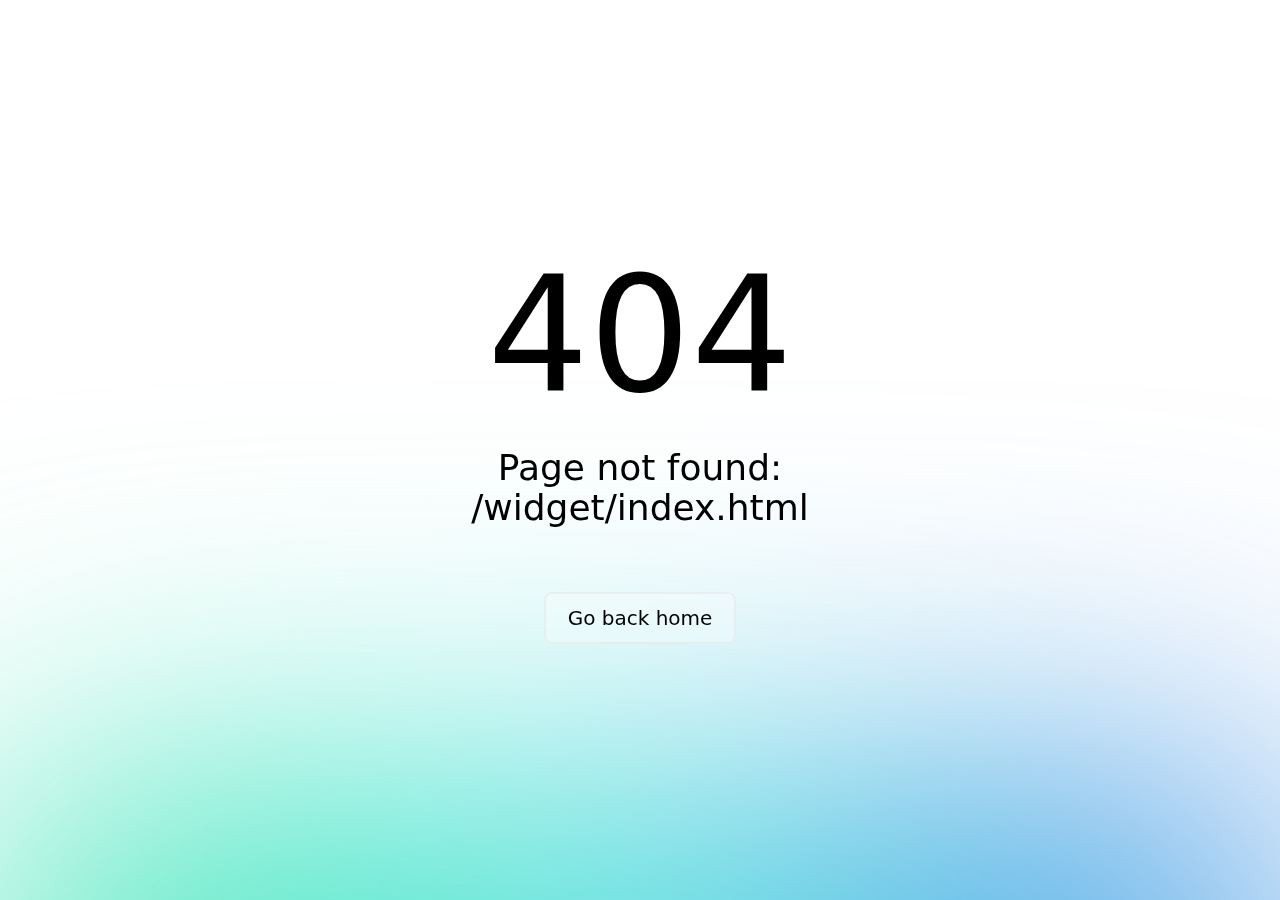
<file: widget/index.html>
<!DOCTYPE html>
<html >
<head><meta charset="utf-8">
<meta name="viewport" content="width=device-width, initial-scale=1"><link rel="modulepreload" href="/widget/_payload.js"><link rel="modulepreload" as="script" crossorigin href="/_nuxt/entry.a471cab2.js"><link rel="preload" as="style" href="/_nuxt/entry.0f9c66d3.css"><link rel="modulepreload" as="script" crossorigin href="/_nuxt/app.config.66633329.js"><link rel="modulepreload" as="script" crossorigin href="/_nuxt/widget.a7b5e561.js"><link rel="preload" as="style" href="/_nuxt/Post.5f7384d3.css"><link rel="modulepreload" as="script" crossorigin href="/_nuxt/Post.7509a6fd.js"><link rel="modulepreload" as="script" crossorigin href="/_nuxt/Badge.099d021b.js"><link rel="modulepreload" as="script" crossorigin href="/_nuxt/ContentRenderer.b7da761b.js"><link rel="modulepreload" as="script" crossorigin href="/_nuxt/ContentRendererMarkdown.e8eafab3.js"><link rel="modulepreload" as="script" crossorigin href="/_nuxt/_commonjsHelpers.0ee3bad0.js"><link rel="modulepreload" as="script" crossorigin href="/_nuxt/Authors.8635a16a.js"><link rel="modulepreload" as="script" crossorigin href="/_nuxt/query.50e18a89.js"><link rel="modulepreload" as="script" crossorigin href="/_nuxt/cookie.16f9f56d.js"><link rel="modulepreload" as="script" crossorigin href="/_nuxt/query.c3f7607a.js"><link rel="modulepreload" as="script" crossorigin href="/_nuxt/utils.39f9a75c.js"><link rel="modulepreload" as="script" crossorigin href="/_nuxt/ProseP.3dc70a7e.js"><link rel="prefetch" as="script" crossorigin href="/_nuxt/error-component.dec2c841.js"><link rel="stylesheet" href="/_nuxt/entry.0f9c66d3.css"><link rel="stylesheet" href="/_nuxt/Post.5f7384d3.css"></head>
<body ><div id="__nuxt"><!--[--><!--[--><!--[--><main class="min-h-screen bg-white"><header class="py-4 px-2.5 sticky top-0 z-50 bg-white bg-opacity-50 backdrop-blur border-b border-slate-100"><h1 class="text-gray-500 flex items-center text-sm"><span class="h-3 w-3 mr-2 rounded-full bg-primary"></span><span class="font-semibold"> Latest changes </span></h1></header><section class="min-h-[calc(100vh-102px)] pt-4"><div class="relative mx-auto max-w-5xl px-4 sm:px-6 lg:px-8 overflow-hidden"><!--[--><article class="md:flex"><h2 class="content-date h-full mt-px"><a href="#2022-06-23">June 10, 2023</a></h2><div class="content-block"><div class="feed-border"></div><div class="feed-dot"></div><span class="inline-flex items-center px-2.5 py-0.5 rounded-md text-xs font-medium bg-sky-100 text-sky-800 border border-sky-200 absolute -top-6 right-0 md:static mb-4"><svg class="-ml-0.5 mr-1.5 h-2 w-2 text-sky-400" fill="currentColor" viewBox="0 0 8 8"><circle cx="4" cy="4" r="3"></circle></svg> v 1.0.0</span><h1 class="text-xl sm:text-3xl font-bold mb-4">网站发布</h1><div class="document"><p><!--[-->网站测试版发布，初期内容具备<!--]--></p></div><div class="flex -space-x-2 relative z-0 overflow-hidden mt-6"><!--[--><img class="relative inline-block h-8 w-8 rounded-full ring-2 ring-white" style="z-index:1;" alt=""><!--]--></div></div></article><!--]--></div></section><footer class="px-4 py-3 flex items-center justify-between sticky bottom-0 z-50 bg-white bg-opacity-50 backdrop-blur-xl text-xs border-t border-slate-100"><a class="text-gray-500" href="https://github.com/fayazara/logspot" target="_blank"> Powered by logspot </a><a class="text-primary" href="https://github.com/fayazara/logspot" target="_blank"> See all updates </a></footer></main><!--]--><!--]--><!--]--></div><script type="module">import p from "/widget/_payload.js";window.__NUXT__={...p,...((function(a,b){return {state:{},_errors:{},serverRendered:true,config:{public:{content:{locales:[],integrity:1686408993988,experimental:{stripQueryParameters:a,clientDB:a},api:{baseURL:"\u002Fapi\u002F_content"},navigation:{fields:[]},tags:{p:"prose-p",a:"prose-a",blockquote:"prose-blockquote","code-inline":"prose-code-inline",code:"prose-code",em:"prose-em",h1:"prose-h1",h2:"prose-h2",h3:"prose-h3",h4:"prose-h4",h5:"prose-h5",h6:"prose-h6",hr:"prose-hr",img:"prose-img",ul:"prose-ul",ol:"prose-ol",li:"prose-li",strong:"prose-strong",table:"prose-table",thead:"prose-thead",tbody:"prose-tbody",td:"prose-td",th:"prose-th",tr:"prose-tr"},highlight:{theme:"nord",preload:["js","css","html","md","ts","tsx","vue","python","ruby","java"]},wsUrl:b,documentDriven:a,host:b,trailingSlash:a,anchorLinks:{depth:4,exclude:[1]}}},app:{baseURL:"\u002F",buildAssetsDir:"\u002F_nuxt\u002F",cdnURL:b}},prerenderedAt:1686409013856}}(false,"")))}</script><script type="module" src="/_nuxt/entry.a471cab2.js" crossorigin></script><script type="module" src="/_nuxt/widget.a7b5e561.js" crossorigin></script><script type="module" src="/_nuxt/Post.7509a6fd.js" crossorigin></script><script type="module" src="/_nuxt/Badge.099d021b.js" crossorigin></script><script type="module" src="/_nuxt/ContentRenderer.b7da761b.js" crossorigin></script><script type="module" src="/_nuxt/ContentRendererMarkdown.e8eafab3.js" crossorigin></script><script type="module" src="/_nuxt/Authors.8635a16a.js" crossorigin></script><script type="module" src="/_nuxt/ProseP.3dc70a7e.js" crossorigin></script></body>
</html>
</file>
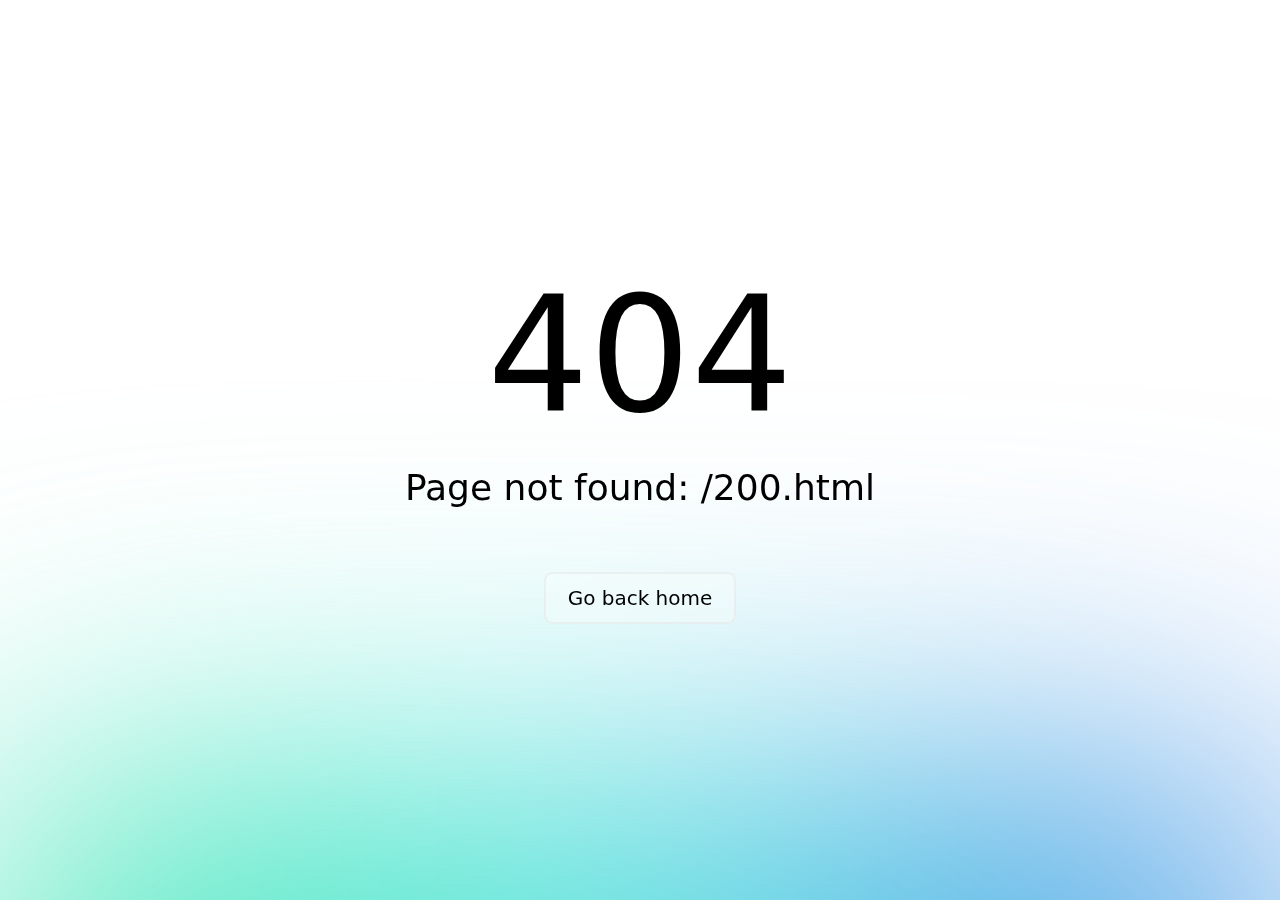
<file: 200.html>
<!DOCTYPE html>
<html >
<head><meta charset="utf-8">
<meta name="viewport" content="width=device-width, initial-scale=1"><link rel="modulepreload" as="script" crossorigin href="/_nuxt/entry.a471cab2.js"><link rel="preload" as="style" href="/_nuxt/entry.0f9c66d3.css"><link rel="modulepreload" as="script" crossorigin href="/_nuxt/app.config.66633329.js"><link rel="prefetch" as="script" crossorigin href="/_nuxt/error-component.dec2c841.js"><link rel="stylesheet" href="/_nuxt/entry.0f9c66d3.css"></head>
<body ><div id="__nuxt"></div><script>window.__NUXT__=(function(a,b){return {serverRendered:a,config:{public:{content:{locales:[],integrity:1686408993988,experimental:{stripQueryParameters:a,clientDB:a},api:{baseURL:"\u002Fapi\u002F_content"},navigation:{fields:[]},tags:{p:"prose-p",a:"prose-a",blockquote:"prose-blockquote","code-inline":"prose-code-inline",code:"prose-code",em:"prose-em",h1:"prose-h1",h2:"prose-h2",h3:"prose-h3",h4:"prose-h4",h5:"prose-h5",h6:"prose-h6",hr:"prose-hr",img:"prose-img",ul:"prose-ul",ol:"prose-ol",li:"prose-li",strong:"prose-strong",table:"prose-table",thead:"prose-thead",tbody:"prose-tbody",td:"prose-td",th:"prose-th",tr:"prose-tr"},highlight:{theme:"nord",preload:["js","css","html","md","ts","tsx","vue","python","ruby","java"]},wsUrl:b,documentDriven:a,host:b,trailingSlash:a,anchorLinks:{depth:4,exclude:[1]}}},app:{baseURL:"\u002F",buildAssetsDir:"\u002F_nuxt\u002F",cdnURL:b}},data:{},state:{}}}(false,""))</script><script type="module" src="/_nuxt/entry.a471cab2.js" crossorigin></script></body>
</html>
</file>
<file: _nuxt/Hero.2fa2af04.css>
.form-input[data-v-243fa059]{--tw-bg-opacity:1;--tw-text-opacity:1;--tw-shadow:0 4px 6px -1px rgba(0,0,0,.1),0 2px 4px -2px rgba(0,0,0,.1);--tw-shadow-colored:0 4px 6px -1px var(--tw-shadow-color),0 2px 4px -2px var(--tw-shadow-color);--tw-shadow-color:rgba(0,0,0,.05);--tw-shadow:var(--tw-shadow-colored);--tw-ring-offset-shadow:var(--tw-ring-inset) 0 0 0 var(--tw-ring-offset-width) var(--tw-ring-offset-color);--tw-ring-shadow:var(--tw-ring-inset) 0 0 0 calc(1px + var(--tw-ring-offset-width)) var(--tw-ring-color);--tw-ring-color:rgba(15,23,42,.05);background-color:#fff;background-color:rgb(255 255 255/var(--tw-bg-opacity));border-radius:.375rem;box-shadow:var(--tw-ring-inset) 0 0 0 var(--tw-ring-offset-width) var(--tw-ring-offset-color),var(--tw-ring-inset) 0 0 0 calc(1px + var(--tw-ring-offset-width)) #0f172a0d,0 4px 6px -1px #0000000d,0 2px 4px -2px #0000000d;box-shadow:var(--tw-ring-offset-shadow,0 0 #0000),var(--tw-ring-shadow,0 0 #0000),var(--tw-shadow);box-shadow:var(--tw-ring-offset-shadow),var(--tw-ring-shadow),var(--tw-shadow,0 0 #0000);color:#0f172a;color:rgb(15 23 42/var(--tw-text-opacity));display:block;height:2.5rem;padding-left:3rem;padding-right:.75rem;width:100%}.form-input[data-v-243fa059]::-moz-placeholder{--tw-text-opacity:1;color:#94a3b8;color:rgb(148 163 184/var(--tw-text-opacity))}.form-input[data-v-243fa059]::placeholder{--tw-text-opacity:1;color:#94a3b8;color:rgb(148 163 184/var(--tw-text-opacity))}.form-input[data-v-243fa059]:focus{--tw-ring-offset-shadow:var(--tw-ring-inset) 0 0 0 var(--tw-ring-offset-width) var(--tw-ring-offset-color);--tw-ring-shadow:var(--tw-ring-inset) 0 0 0 calc(2px + var(--tw-ring-offset-width)) var(--tw-ring-color);--tw-ring-opacity:1;--tw-ring-color:rgb(14 165 233/var(--tw-ring-opacity));box-shadow:var(--tw-ring-inset) 0 0 0 var(--tw-ring-offset-width) var(--tw-ring-offset-color),var(--tw-ring-inset) 0 0 0 calc(2px + var(--tw-ring-offset-width)) #0ea5e9,0 0 #0000;box-shadow:var(--tw-ring-offset-shadow),var(--tw-ring-shadow),var(--tw-shadow,0 0 #0000);outline:2px solid transparent;outline-offset:2px}@media (min-width:640px){.form-input[data-v-243fa059]{font-size:.875rem;line-height:1.5rem}}.form-submit[data-v-243fa059]{--tw-bg-opacity:1;--tw-text-opacity:1;background-color:#0f172a;background-color:rgb(15 23 42/var(--tw-bg-opacity));border-radius:.5rem;color:#fff;color:rgb(255 255 255/var(--tw-text-opacity));display:inline-flex;flex:none;font-size:.875rem;font-weight:600;justify-content:center;line-height:1.25rem;margin-left:1rem;padding:.625rem 1rem}.form-submit[data-v-243fa059]:hover{--tw-bg-opacity:1;background-color:#334155;background-color:rgb(51 65 85/var(--tw-bg-opacity))}
</file>
<file: _nuxt/Post.5f7384d3.css>
.feed-dot{--tw-border-opacity:1;--tw-bg-opacity:1;background-color:#fff;background-color:rgb(255 255 255/var(--tw-bg-opacity));border-color:#cbd5e1;border-color:rgb(203 213 225/var(--tw-border-opacity));border-radius:9999px;border-width:2px;height:.5625rem;left:-.25rem;position:absolute;top:-1.0625rem;width:.5625rem}@media (min-width:768px){.feed-dot{top:.4375rem}}.feed-border{--tw-bg-opacity:1;background-color:#e2e8f0;background-color:rgb(226 232 240/var(--tw-bg-opacity));bottom:-.5rem;left:0;position:absolute;top:-.75rem;width:1px}@media (min-width:768px){.feed-border{top:.625rem}}.content-date{--tw-text-opacity:1;color:#64748b;color:rgb(100 116 139/var(--tw-text-opacity));font-size:.75rem;line-height:1.5rem;padding-left:1.75rem}@media (min-width:640px){.content-date{font-size:.875rem;line-height:1.25rem}}@media (min-width:768px){.content-date{padding-left:0;padding-right:3rem;text-align:right;width:25%}}.content-block{padding-bottom:4rem;padding-left:1.75rem;padding-top:.5rem;position:relative}@media (min-width:768px){.content-block{padding-left:3rem;padding-top:0;width:75%}}.document{color:var(--tw-prose-body);max-width:65ch}.document :where(p):not(:where([class~=not-prose] *)){margin-bottom:1.25em;margin-top:1.25em}.document :where([class~=lead]):not(:where([class~=not-prose] *)){color:var(--tw-prose-lead);font-size:1.25em;line-height:1.6;margin-bottom:1.2em;margin-top:1.2em}.document :where(a):not(:where([class~=not-prose] *)){color:var(--tw-prose-links);font-weight:500;text-decoration:underline}.document :where(strong):not(:where([class~=not-prose] *)){color:var(--tw-prose-bold);font-weight:600}.document :where(a strong):not(:where([class~=not-prose] *)){color:inherit}.document :where(blockquote strong):not(:where([class~=not-prose] *)){color:inherit}.document :where(thead th strong):not(:where([class~=not-prose] *)){color:inherit}.document :where(ol):not(:where([class~=not-prose] *)){list-style-type:decimal;margin-bottom:1.25em;margin-top:1.25em;padding-left:1.625em}.document :where(ol[type=A]):not(:where([class~=not-prose] *)){list-style-type:upper-alpha}.document :where(ol[type=a]):not(:where([class~=not-prose] *)){list-style-type:lower-alpha}.document :where(ol[type=A s]):not(:where([class~=not-prose] *)){list-style-type:upper-alpha}.document :where(ol[type=a s]):not(:where([class~=not-prose] *)){list-style-type:lower-alpha}.document :where(ol[type=I]):not(:where([class~=not-prose] *)){list-style-type:upper-roman}.document :where(ol[type=i]):not(:where([class~=not-prose] *)){list-style-type:lower-roman}.document :where(ol[type=I s]):not(:where([class~=not-prose] *)){list-style-type:upper-roman}.document :where(ol[type=i s]):not(:where([class~=not-prose] *)){list-style-type:lower-roman}.document :where(ol[type="1"]):not(:where([class~=not-prose] *)){list-style-type:decimal}.document :where(ul):not(:where([class~=not-prose] *)){list-style-type:disc;margin-bottom:1.25em;margin-top:1.25em;padding-left:1.625em}.document :where(ol>li):not(:where([class~=not-prose] *))::marker{color:var(--tw-prose-counters);font-weight:400}.document :where(ul>li):not(:where([class~=not-prose] *))::marker{color:var(--tw-prose-bullets)}.document :where(hr):not(:where([class~=not-prose] *)){border-color:var(--tw-prose-hr);border-top-width:1px;margin-bottom:3em;margin-top:3em}.document :where(blockquote):not(:where([class~=not-prose] *)){border-left-color:var(--tw-prose-quote-borders);border-left-width:.25rem;color:var(--tw-prose-quotes);font-style:italic;font-weight:500;margin-bottom:1.6em;margin-top:1.6em;padding-left:1em;quotes:"\201c""\201d""\2018""\2019"}.document :where(blockquote p:first-of-type):not(:where([class~=not-prose] *)):before{content:open-quote}.document :where(blockquote p:last-of-type):not(:where([class~=not-prose] *)):after{content:close-quote}.document :where(h1):not(:where([class~=not-prose] *)){color:var(--tw-prose-headings);font-size:2.25em;font-weight:800;line-height:1.1111111;margin-bottom:.8888889em}.document :where(h1 strong):not(:where([class~=not-prose] *)){color:inherit;font-weight:900}.document :where(h2):not(:where([class~=not-prose] *)){color:var(--tw-prose-headings);font-size:1.5em;font-weight:700;line-height:1.3333333;margin-bottom:1em;margin-top:2em}.document :where(h2 strong):not(:where([class~=not-prose] *)){color:inherit;font-weight:800}.document :where(h3):not(:where([class~=not-prose] *)){color:var(--tw-prose-headings);font-size:1.25em;font-weight:600;line-height:1.6;margin-bottom:.6em;margin-top:1.6em}.document :where(h3 strong):not(:where([class~=not-prose] *)){color:inherit;font-weight:700}.document :where(h4):not(:where([class~=not-prose] *)){color:var(--tw-prose-headings);font-weight:600;line-height:1.5;margin-bottom:.5em;margin-top:1.5em}.document :where(h4 strong):not(:where([class~=not-prose] *)){color:inherit;font-weight:700}.document :where(img):not(:where([class~=not-prose] *)){margin-bottom:2em;margin-top:2em}.document :where(figcaption):not(:where([class~=not-prose] *)){color:var(--tw-prose-captions);font-size:.875em;line-height:1.4285714;margin-top:.8571429em}.document :where(code):not(:where([class~=not-prose] *)){color:var(--tw-prose-code);font-size:.875em;font-weight:600}.document :where(code):not(:where([class~=not-prose] *)):before{content:"`"}.document :where(code):not(:where([class~=not-prose] *)):after{content:"`"}.document :where(a code):not(:where([class~=not-prose] *)){color:inherit}.document :where(h1 code):not(:where([class~=not-prose] *)){color:inherit}.document :where(h2 code):not(:where([class~=not-prose] *)){color:inherit;font-size:.875em}.document :where(h3 code):not(:where([class~=not-prose] *)){color:inherit;font-size:.9em}.document :where(h4 code):not(:where([class~=not-prose] *)){color:inherit}.document :where(blockquote code):not(:where([class~=not-prose] *)){color:inherit}.document :where(thead th code):not(:where([class~=not-prose] *)){color:inherit}.document :where(pre):not(:where([class~=not-prose] *)){background-color:var(--tw-prose-pre-bg);border-radius:.375rem;color:var(--tw-prose-pre-code);font-size:.875em;font-weight:400;line-height:1.7142857;margin-bottom:1.7142857em;margin-top:1.7142857em;overflow-x:auto;padding:.8571429em 1.1428571em}.document :where(pre code):not(:where([class~=not-prose] *)){background-color:transparent;border-radius:0;border-width:0;color:inherit;font-family:inherit;font-size:inherit;font-weight:inherit;line-height:inherit;padding:0}.document :where(pre code):not(:where([class~=not-prose] *)):before{content:none}.document :where(pre code):not(:where([class~=not-prose] *)):after{content:none}.document :where(table):not(:where([class~=not-prose] *)){font-size:.875em;line-height:1.7142857;margin-bottom:2em;margin-top:2em;table-layout:auto;text-align:left;width:100%}.document :where(thead):not(:where([class~=not-prose] *)){border-bottom-color:var(--tw-prose-th-borders);border-bottom-width:1px}.document :where(thead th):not(:where([class~=not-prose] *)){color:var(--tw-prose-headings);font-weight:600;padding-bottom:.5714286em;padding-left:.5714286em;padding-right:.5714286em;vertical-align:bottom}.document :where(tbody tr):not(:where([class~=not-prose] *)){border-bottom-color:var(--tw-prose-td-borders);border-bottom-width:1px}.document :where(tbody tr:last-child):not(:where([class~=not-prose] *)){border-bottom-width:0}.document :where(tbody td):not(:where([class~=not-prose] *)){vertical-align:baseline}.document :where(tfoot):not(:where([class~=not-prose] *)){border-top-color:var(--tw-prose-th-borders);border-top-width:1px}.document :where(tfoot td):not(:where([class~=not-prose] *)){vertical-align:top}.document{--tw-prose-body:#374151;--tw-prose-headings:#111827;--tw-prose-lead:#4b5563;--tw-prose-links:#111827;--tw-prose-bold:#111827;--tw-prose-counters:#6b7280;--tw-prose-bullets:#d1d5db;--tw-prose-hr:#e5e7eb;--tw-prose-quotes:#111827;--tw-prose-quote-borders:#e5e7eb;--tw-prose-captions:#6b7280;--tw-prose-code:#111827;--tw-prose-pre-code:#e5e7eb;--tw-prose-pre-bg:#1f2937;--tw-prose-th-borders:#d1d5db;--tw-prose-td-borders:#e5e7eb;--tw-prose-invert-body:#d1d5db;--tw-prose-invert-lead:#9ca3af;--tw-prose-invert-counters:#9ca3af;--tw-prose-invert-bullets:#4b5563;--tw-prose-invert-hr:#374151;--tw-prose-invert-quotes:#f3f4f6;--tw-prose-invert-quote-borders:#374151;--tw-prose-invert-captions:#9ca3af;--tw-prose-invert-pre-code:#d1d5db;--tw-prose-invert-th-borders:#4b5563;--tw-prose-invert-td-borders:#374151;font-size:1rem;line-height:1.75}.document :where(video):not(:where([class~=not-prose] *)){margin-bottom:2em;margin-top:2em}.document :where(figure):not(:where([class~=not-prose] *)){margin-bottom:2em;margin-top:2em}.document :where(li):not(:where([class~=not-prose] *)){margin-bottom:.5em;margin-top:.5em}.document :where(ol>li):not(:where([class~=not-prose] *)){padding-left:.375em}.document :where(ul>li):not(:where([class~=not-prose] *)){padding-left:.375em}.document :where(.prose>ul>li p):not(:where([class~=not-prose] *)){margin-bottom:.75em;margin-top:.75em}.document :where(.prose>ul>li>:first-child):not(:where([class~=not-prose] *)){margin-top:1.25em}.document :where(.prose>ul>li>:last-child):not(:where([class~=not-prose] *)){margin-bottom:1.25em}.document :where(.prose>ol>li>:first-child):not(:where([class~=not-prose] *)){margin-top:1.25em}.document :where(.prose>ol>li>:last-child):not(:where([class~=not-prose] *)){margin-bottom:1.25em}.document :where(ul ul,ul ol,ol ul,ol ol):not(:where([class~=not-prose] *)){margin-bottom:.75em;margin-top:.75em}.document :where(tbody td,tfoot td):not(:where([class~=not-prose] *)){padding:.5714286em}.document :where(.prose>:first-child):not(:where([class~=not-prose] *)){margin-top:0}.document :where(.prose>:last-child):not(:where([class~=not-prose] *)){margin-bottom:0}.document{font-size:.875rem;line-height:1.7142857}.document :where(p):not(:where([class~=not-prose] *)){margin-bottom:1.1428571em;margin-top:1.1428571em}.document :where([class~=lead]):not(:where([class~=not-prose] *)){font-size:1.2857143em;line-height:1.5555556;margin-bottom:.8888889em;margin-top:.8888889em}.document :where(blockquote):not(:where([class~=not-prose] *)){margin-bottom:1.3333333em;margin-top:1.3333333em;padding-left:1.1111111em}.document :where(h1):not(:where([class~=not-prose] *)){font-size:2.1428571em;line-height:1.2;margin-bottom:.8em;margin-top:0}.document :where(h2):not(:where([class~=not-prose] *)){font-size:1.4285714em;line-height:1.4;margin-bottom:.8em;margin-top:1.6em}.document :where(h3):not(:where([class~=not-prose] *)){font-size:1.2857143em;line-height:1.5555556;margin-bottom:.4444444em;margin-top:1.5555556em}.document :where(h4):not(:where([class~=not-prose] *)){line-height:1.4285714;margin-bottom:.5714286em;margin-top:1.4285714em}.document :where(img):not(:where([class~=not-prose] *)){margin-bottom:1.7142857em;margin-top:1.7142857em}.document :where(video):not(:where([class~=not-prose] *)){margin-bottom:1.7142857em;margin-top:1.7142857em}.document :where(figure):not(:where([class~=not-prose] *)){margin-bottom:1.7142857em;margin-top:1.7142857em}.document :where(figure>*):not(:where([class~=not-prose] *)){margin-bottom:0;margin-top:0}.document :where(figcaption):not(:where([class~=not-prose] *)){font-size:.8571429em;line-height:1.3333333;margin-top:.6666667em}.document :where(code):not(:where([class~=not-prose] *)){font-size:.8571429em}.document :where(h2 code):not(:where([class~=not-prose] *)){font-size:.9em}.document :where(h3 code):not(:where([class~=not-prose] *)){font-size:.8888889em}.document :where(pre):not(:where([class~=not-prose] *)){border-radius:.25rem;font-size:.8571429em;line-height:1.6666667;margin-bottom:1.6666667em;margin-top:1.6666667em;padding:.6666667em 1em}.document :where(ol):not(:where([class~=not-prose] *)){margin-bottom:1.1428571em;margin-top:1.1428571em;padding-left:1.5714286em}.document :where(ul):not(:where([class~=not-prose] *)){margin-bottom:1.1428571em;margin-top:1.1428571em;padding-left:1.5714286em}.document :where(li):not(:where([class~=not-prose] *)){margin-bottom:.2857143em;margin-top:.2857143em}.document :where(ol>li):not(:where([class~=not-prose] *)){padding-left:.4285714em}.document :where(ul>li):not(:where([class~=not-prose] *)){padding-left:.4285714em}.document :where(.prose-sm>ul>li p):not(:where([class~=not-prose] *)){margin-bottom:.5714286em;margin-top:.5714286em}.document :where(.prose-sm>ul>li>:first-child):not(:where([class~=not-prose] *)){margin-top:1.1428571em}.document :where(.prose-sm>ul>li>:last-child):not(:where([class~=not-prose] *)){margin-bottom:1.1428571em}.document :where(.prose-sm>ol>li>:first-child):not(:where([class~=not-prose] *)){margin-top:1.1428571em}.document :where(.prose-sm>ol>li>:last-child):not(:where([class~=not-prose] *)){margin-bottom:1.1428571em}.document :where(ul ul,ul ol,ol ul,ol ol):not(:where([class~=not-prose] *)){margin-bottom:.5714286em;margin-top:.5714286em}.document :where(hr):not(:where([class~=not-prose] *)){margin-bottom:2.8571429em;margin-top:2.8571429em}.document :where(hr+*):not(:where([class~=not-prose] *)){margin-top:0}.document :where(h2+*):not(:where([class~=not-prose] *)){margin-top:0}.document :where(h3+*):not(:where([class~=not-prose] *)){margin-top:0}.document :where(h4+*):not(:where([class~=not-prose] *)){margin-top:0}.document :where(table):not(:where([class~=not-prose] *)){font-size:.8571429em;line-height:1.5}.document :where(thead th):not(:where([class~=not-prose] *)){padding-bottom:.6666667em;padding-left:1em;padding-right:1em}.document :where(thead th:first-child):not(:where([class~=not-prose] *)){padding-left:0}.document :where(thead th:last-child):not(:where([class~=not-prose] *)){padding-right:0}.document :where(tbody td,tfoot td):not(:where([class~=not-prose] *)){padding:.6666667em 1em}.document :where(tbody td:first-child,tfoot td:first-child):not(:where([class~=not-prose] *)){padding-left:0}.document :where(tbody td:last-child,tfoot td:last-child):not(:where([class~=not-prose] *)){padding-right:0}.document :where(.prose-sm>:first-child):not(:where([class~=not-prose] *)){margin-top:0}.document :where(.prose-sm>:last-child):not(:where([class~=not-prose] *)){margin-bottom:0}.document{--tw-prose-body:#334155;--tw-prose-headings:#0f172a;--tw-prose-lead:#475569;--tw-prose-links:#0f172a;--tw-prose-bold:#0f172a;--tw-prose-counters:#64748b;--tw-prose-bullets:#cbd5e1;--tw-prose-hr:#e2e8f0;--tw-prose-quotes:#0f172a;--tw-prose-quote-borders:#e2e8f0;--tw-prose-captions:#64748b;--tw-prose-code:#0f172a;--tw-prose-pre-code:#e2e8f0;--tw-prose-pre-bg:#1e293b;--tw-prose-th-borders:#cbd5e1;--tw-prose-td-borders:#e2e8f0;--tw-prose-invert-body:#cbd5e1;--tw-prose-invert-headings:#fff;--tw-prose-invert-lead:#94a3b8;--tw-prose-invert-links:#fff;--tw-prose-invert-bold:#fff;--tw-prose-invert-counters:#94a3b8;--tw-prose-invert-bullets:#475569;--tw-prose-invert-hr:#334155;--tw-prose-invert-quotes:#f1f5f9;--tw-prose-invert-quote-borders:#334155;--tw-prose-invert-captions:#94a3b8;--tw-prose-invert-code:#fff;--tw-prose-invert-pre-code:#cbd5e1;--tw-prose-invert-pre-bg:rgba(0,0,0,.5);--tw-prose-invert-th-borders:#475569;--tw-prose-invert-td-borders:#334155;max-width:none}.document :is(:where(h3):not(:where([class~=not-prose] *))){font-size:1rem;line-height:1.5rem;margin-bottom:1rem}.document :is(:where(a):not(:where([class~=not-prose] *))){--tw-text-opacity:1;color:#0ea5e9;color:rgb(14 165 233/var(--tw-text-opacity));font-weight:600}.document :is(:where(a):not(:where([class~=not-prose] *))):hover{--tw-text-opacity:1;color:#0284c7;color:rgb(2 132 199/var(--tw-text-opacity))}.document :is(:where(pre):not(:where([class~=not-prose] *))){font-size:1rem;line-height:1.5rem}
</file>
<file: _nuxt/Icon.6eb7e0ad.css>
.icon[data-v-6e89ca90]{display:inline-block;vertical-align:middle}
</file>
<file: _nuxt/entry.0f9c66d3.css>
/*! tailwindcss v3.3.2 | MIT License | https://tailwindcss.com*/*,:after,:before{border:0 solid #e5e7eb;box-sizing:border-box}:after,:before{--tw-content:""}html{-webkit-text-size-adjust:100%;font-feature-settings:normal;font-family:Inter,Avenir Next,Roboto,-apple-system,BlinkMacSystemFont,Segoe UI,Ubuntu,Helvetica Neue,Arial,Noto Sans,sans-serif,Apple Color Emoji,Segoe UI Emoji,Segoe UI Symbol,Noto Color Emoji;font-variation-settings:normal;line-height:1.5;-moz-tab-size:4;-o-tab-size:4;tab-size:4}body{line-height:inherit;margin:0}hr{border-top-width:1px;color:inherit;height:0}abbr:where([title]){-webkit-text-decoration:underline dotted;text-decoration:underline dotted}h1,h2,h3,h4,h5,h6{font-size:inherit;font-weight:inherit}a{color:inherit;text-decoration:inherit}b,strong{font-weight:bolder}code,kbd,pre,samp{font-family:ui-monospace,SFMono-Regular,Menlo,Monaco,Consolas,Liberation Mono,Courier New,monospace;font-size:1em}small{font-size:80%}sub,sup{font-size:75%;line-height:0;position:relative;vertical-align:baseline}sub{bottom:-.25em}sup{top:-.5em}table{border-collapse:collapse;border-color:inherit;text-indent:0}button,input,optgroup,select,textarea{color:inherit;font-family:inherit;font-size:100%;font-weight:inherit;line-height:inherit;margin:0;padding:0}button,select{text-transform:none}[type=button],[type=reset],[type=submit],button{-webkit-appearance:button;background-color:transparent;background-image:none}:-moz-focusring{outline:auto}:-moz-ui-invalid{box-shadow:none}progress{vertical-align:baseline}::-webkit-inner-spin-button,::-webkit-outer-spin-button{height:auto}[type=search]{-webkit-appearance:textfield;outline-offset:-2px}::-webkit-search-decoration{-webkit-appearance:none}::-webkit-file-upload-button{-webkit-appearance:button;font:inherit}summary{display:list-item}blockquote,dd,dl,figure,h1,h2,h3,h4,h5,h6,hr,p,pre{margin:0}fieldset{margin:0}fieldset,legend{padding:0}menu,ol,ul{list-style:none;margin:0;padding:0}textarea{resize:vertical}input::-moz-placeholder,textarea::-moz-placeholder{color:#9ca3af;opacity:1}input::placeholder,textarea::placeholder{color:#9ca3af;opacity:1}[role=button],button{cursor:pointer}:disabled{cursor:default}audio,canvas,embed,iframe,img,object,svg,video{display:block;vertical-align:middle}img,video{height:auto;max-width:100%}[hidden]{display:none}*,:after,:before{--tw-border-spacing-x:0;--tw-border-spacing-y:0;--tw-translate-x:0;--tw-translate-y:0;--tw-rotate:0;--tw-skew-x:0;--tw-skew-y:0;--tw-scale-x:1;--tw-scale-y:1;--tw-pan-x: ;--tw-pan-y: ;--tw-pinch-zoom: ;--tw-scroll-snap-strictness:proximity;--tw-gradient-from-position: ;--tw-gradient-via-position: ;--tw-gradient-to-position: ;--tw-ordinal: ;--tw-slashed-zero: ;--tw-numeric-figure: ;--tw-numeric-spacing: ;--tw-numeric-fraction: ;--tw-ring-inset: ;--tw-ring-offset-width:0px;--tw-ring-offset-color:#fff;--tw-ring-color:rgba(59,130,246,.5);--tw-ring-offset-shadow:0 0 #0000;--tw-ring-shadow:0 0 #0000;--tw-shadow:0 0 #0000;--tw-shadow-colored:0 0 #0000;--tw-blur: ;--tw-brightness: ;--tw-contrast: ;--tw-grayscale: ;--tw-hue-rotate: ;--tw-invert: ;--tw-saturate: ;--tw-sepia: ;--tw-drop-shadow: ;--tw-backdrop-blur: ;--tw-backdrop-brightness: ;--tw-backdrop-contrast: ;--tw-backdrop-grayscale: ;--tw-backdrop-hue-rotate: ;--tw-backdrop-invert: ;--tw-backdrop-opacity: ;--tw-backdrop-saturate: ;--tw-backdrop-sepia: }::backdrop{--tw-border-spacing-x:0;--tw-border-spacing-y:0;--tw-translate-x:0;--tw-translate-y:0;--tw-rotate:0;--tw-skew-x:0;--tw-skew-y:0;--tw-scale-x:1;--tw-scale-y:1;--tw-pan-x: ;--tw-pan-y: ;--tw-pinch-zoom: ;--tw-scroll-snap-strictness:proximity;--tw-gradient-from-position: ;--tw-gradient-via-position: ;--tw-gradient-to-position: ;--tw-ordinal: ;--tw-slashed-zero: ;--tw-numeric-figure: ;--tw-numeric-spacing: ;--tw-numeric-fraction: ;--tw-ring-inset: ;--tw-ring-offset-width:0px;--tw-ring-offset-color:#fff;--tw-ring-color:rgba(59,130,246,.5);--tw-ring-offset-shadow:0 0 #0000;--tw-ring-shadow:0 0 #0000;--tw-shadow:0 0 #0000;--tw-shadow-colored:0 0 #0000;--tw-blur: ;--tw-brightness: ;--tw-contrast: ;--tw-grayscale: ;--tw-hue-rotate: ;--tw-invert: ;--tw-saturate: ;--tw-sepia: ;--tw-drop-shadow: ;--tw-backdrop-blur: ;--tw-backdrop-brightness: ;--tw-backdrop-contrast: ;--tw-backdrop-grayscale: ;--tw-backdrop-hue-rotate: ;--tw-backdrop-invert: ;--tw-backdrop-opacity: ;--tw-backdrop-saturate: ;--tw-backdrop-sepia: }.prose{color:var(--tw-prose-body);max-width:65ch}.prose :where(p):not(:where([class~=not-prose] *)){margin-bottom:1.25em;margin-top:1.25em}.prose :where([class~=lead]):not(:where([class~=not-prose] *)){color:var(--tw-prose-lead);font-size:1.25em;line-height:1.6;margin-bottom:1.2em;margin-top:1.2em}.prose :where(a):not(:where([class~=not-prose] *)){color:var(--tw-prose-links);font-weight:500;text-decoration:underline}.prose :where(strong):not(:where([class~=not-prose] *)){color:var(--tw-prose-bold);font-weight:600}.prose :where(a strong):not(:where([class~=not-prose] *)){color:inherit}.prose :where(blockquote strong):not(:where([class~=not-prose] *)){color:inherit}.prose :where(thead th strong):not(:where([class~=not-prose] *)){color:inherit}.prose :where(ol):not(:where([class~=not-prose] *)){list-style-type:decimal;margin-bottom:1.25em;margin-top:1.25em;padding-left:1.625em}.prose :where(ol[type=A]):not(:where([class~=not-prose] *)){list-style-type:upper-alpha}.prose :where(ol[type=a]):not(:where([class~=not-prose] *)){list-style-type:lower-alpha}.prose :where(ol[type=A s]):not(:where([class~=not-prose] *)){list-style-type:upper-alpha}.prose :where(ol[type=a s]):not(:where([class~=not-prose] *)){list-style-type:lower-alpha}.prose :where(ol[type=I]):not(:where([class~=not-prose] *)){list-style-type:upper-roman}.prose :where(ol[type=i]):not(:where([class~=not-prose] *)){list-style-type:lower-roman}.prose :where(ol[type=I s]):not(:where([class~=not-prose] *)){list-style-type:upper-roman}.prose :where(ol[type=i s]):not(:where([class~=not-prose] *)){list-style-type:lower-roman}.prose :where(ol[type="1"]):not(:where([class~=not-prose] *)){list-style-type:decimal}.prose :where(ul):not(:where([class~=not-prose] *)){list-style-type:disc;margin-bottom:1.25em;margin-top:1.25em;padding-left:1.625em}.prose :where(ol>li):not(:where([class~=not-prose] *))::marker{color:var(--tw-prose-counters);font-weight:400}.prose :where(ul>li):not(:where([class~=not-prose] *))::marker{color:var(--tw-prose-bullets)}.prose :where(hr):not(:where([class~=not-prose] *)){border-color:var(--tw-prose-hr);border-top-width:1px;margin-bottom:3em;margin-top:3em}.prose :where(blockquote):not(:where([class~=not-prose] *)){border-left-color:var(--tw-prose-quote-borders);border-left-width:.25rem;color:var(--tw-prose-quotes);font-style:italic;font-weight:500;margin-bottom:1.6em;margin-top:1.6em;padding-left:1em;quotes:"\201c""\201d""\2018""\2019"}.prose :where(blockquote p:first-of-type):not(:where([class~=not-prose] *)):before{content:open-quote}.prose :where(blockquote p:last-of-type):not(:where([class~=not-prose] *)):after{content:close-quote}.prose :where(h1):not(:where([class~=not-prose] *)){color:var(--tw-prose-headings);font-size:2.25em;font-weight:800;line-height:1.1111111;margin-bottom:.8888889em;margin-top:0}.prose :where(h1 strong):not(:where([class~=not-prose] *)){color:inherit;font-weight:900}.prose :where(h2):not(:where([class~=not-prose] *)){color:var(--tw-prose-headings);font-size:1.5em;font-weight:700;line-height:1.3333333;margin-bottom:1em;margin-top:2em}.prose :where(h2 strong):not(:where([class~=not-prose] *)){color:inherit;font-weight:800}.prose :where(h3):not(:where([class~=not-prose] *)){color:var(--tw-prose-headings);font-size:1.25em;font-weight:600;line-height:1.6;margin-bottom:.6em;margin-top:1.6em}.prose :where(h3 strong):not(:where([class~=not-prose] *)){color:inherit;font-weight:700}.prose :where(h4):not(:where([class~=not-prose] *)){color:var(--tw-prose-headings);font-weight:600;line-height:1.5;margin-bottom:.5em;margin-top:1.5em}.prose :where(h4 strong):not(:where([class~=not-prose] *)){color:inherit;font-weight:700}.prose :where(img):not(:where([class~=not-prose] *)){margin-bottom:2em;margin-top:2em}.prose :where(figure>*):not(:where([class~=not-prose] *)){margin-bottom:0;margin-top:0}.prose :where(figcaption):not(:where([class~=not-prose] *)){color:var(--tw-prose-captions);font-size:.875em;line-height:1.4285714;margin-top:.8571429em}.prose :where(code):not(:where([class~=not-prose] *)){color:var(--tw-prose-code);font-size:.875em;font-weight:600}.prose :where(code):not(:where([class~=not-prose] *)):before{content:"`"}.prose :where(code):not(:where([class~=not-prose] *)):after{content:"`"}.prose :where(a code):not(:where([class~=not-prose] *)){color:inherit}.prose :where(h1 code):not(:where([class~=not-prose] *)){color:inherit}.prose :where(h2 code):not(:where([class~=not-prose] *)){color:inherit;font-size:.875em}.prose :where(h3 code):not(:where([class~=not-prose] *)){color:inherit;font-size:.9em}.prose :where(h4 code):not(:where([class~=not-prose] *)){color:inherit}.prose :where(blockquote code):not(:where([class~=not-prose] *)){color:inherit}.prose :where(thead th code):not(:where([class~=not-prose] *)){color:inherit}.prose :where(pre):not(:where([class~=not-prose] *)){background-color:var(--tw-prose-pre-bg);border-radius:.375rem;color:var(--tw-prose-pre-code);font-size:.875em;font-weight:400;line-height:1.7142857;margin-bottom:1.7142857em;margin-top:1.7142857em;overflow-x:auto;padding:.8571429em 1.1428571em}.prose :where(pre code):not(:where([class~=not-prose] *)){background-color:transparent;border-radius:0;border-width:0;color:inherit;font-family:inherit;font-size:inherit;font-weight:inherit;line-height:inherit;padding:0}.prose :where(pre code):not(:where([class~=not-prose] *)):before{content:none}.prose :where(pre code):not(:where([class~=not-prose] *)):after{content:none}.prose :where(table):not(:where([class~=not-prose] *)){font-size:.875em;line-height:1.7142857;margin-bottom:2em;margin-top:2em;table-layout:auto;text-align:left;width:100%}.prose :where(thead):not(:where([class~=not-prose] *)){border-bottom-color:var(--tw-prose-th-borders);border-bottom-width:1px}.prose :where(thead th):not(:where([class~=not-prose] *)){color:var(--tw-prose-headings);font-weight:600;padding-bottom:.5714286em;padding-left:.5714286em;padding-right:.5714286em;vertical-align:bottom}.prose :where(tbody tr):not(:where([class~=not-prose] *)){border-bottom-color:var(--tw-prose-td-borders);border-bottom-width:1px}.prose :where(tbody tr:last-child):not(:where([class~=not-prose] *)){border-bottom-width:0}.prose :where(tbody td):not(:where([class~=not-prose] *)){vertical-align:baseline}.prose :where(tfoot):not(:where([class~=not-prose] *)){border-top-color:var(--tw-prose-th-borders);border-top-width:1px}.prose :where(tfoot td):not(:where([class~=not-prose] *)){vertical-align:top}.prose{--tw-prose-body:#374151;--tw-prose-headings:#111827;--tw-prose-lead:#4b5563;--tw-prose-links:#111827;--tw-prose-bold:#111827;--tw-prose-counters:#6b7280;--tw-prose-bullets:#d1d5db;--tw-prose-hr:#e5e7eb;--tw-prose-quotes:#111827;--tw-prose-quote-borders:#e5e7eb;--tw-prose-captions:#6b7280;--tw-prose-code:#111827;--tw-prose-pre-code:#e5e7eb;--tw-prose-pre-bg:#1f2937;--tw-prose-th-borders:#d1d5db;--tw-prose-td-borders:#e5e7eb;--tw-prose-invert-body:#d1d5db;--tw-prose-invert-headings:#fff;--tw-prose-invert-lead:#9ca3af;--tw-prose-invert-links:#fff;--tw-prose-invert-bold:#fff;--tw-prose-invert-counters:#9ca3af;--tw-prose-invert-bullets:#4b5563;--tw-prose-invert-hr:#374151;--tw-prose-invert-quotes:#f3f4f6;--tw-prose-invert-quote-borders:#374151;--tw-prose-invert-captions:#9ca3af;--tw-prose-invert-code:#fff;--tw-prose-invert-pre-code:#d1d5db;--tw-prose-invert-pre-bg:rgba(0,0,0,.5);--tw-prose-invert-th-borders:#4b5563;--tw-prose-invert-td-borders:#374151;font-size:1rem;line-height:1.75}.prose :where(video):not(:where([class~=not-prose] *)){margin-bottom:2em;margin-top:2em}.prose :where(figure):not(:where([class~=not-prose] *)){margin-bottom:2em;margin-top:2em}.prose :where(li):not(:where([class~=not-prose] *)){margin-bottom:.5em;margin-top:.5em}.prose :where(ol>li):not(:where([class~=not-prose] *)){padding-left:.375em}.prose :where(ul>li):not(:where([class~=not-prose] *)){padding-left:.375em}.prose :where(.prose>ul>li p):not(:where([class~=not-prose] *)){margin-bottom:.75em;margin-top:.75em}.prose :where(.prose>ul>li>:first-child):not(:where([class~=not-prose] *)){margin-top:1.25em}.prose :where(.prose>ul>li>:last-child):not(:where([class~=not-prose] *)){margin-bottom:1.25em}.prose :where(.prose>ol>li>:first-child):not(:where([class~=not-prose] *)){margin-top:1.25em}.prose :where(.prose>ol>li>:last-child):not(:where([class~=not-prose] *)){margin-bottom:1.25em}.prose :where(ul ul,ul ol,ol ul,ol ol):not(:where([class~=not-prose] *)){margin-bottom:.75em;margin-top:.75em}.prose :where(hr+*):not(:where([class~=not-prose] *)){margin-top:0}.prose :where(h2+*):not(:where([class~=not-prose] *)){margin-top:0}.prose :where(h3+*):not(:where([class~=not-prose] *)){margin-top:0}.prose :where(h4+*):not(:where([class~=not-prose] *)){margin-top:0}.prose :where(thead th:first-child):not(:where([class~=not-prose] *)){padding-left:0}.prose :where(thead th:last-child):not(:where([class~=not-prose] *)){padding-right:0}.prose :where(tbody td,tfoot td):not(:where([class~=not-prose] *)){padding:.5714286em}.prose :where(tbody td:first-child,tfoot td:first-child):not(:where([class~=not-prose] *)){padding-left:0}.prose :where(tbody td:last-child,tfoot td:last-child):not(:where([class~=not-prose] *)){padding-right:0}.prose :where(.prose>:first-child):not(:where([class~=not-prose] *)){margin-top:0}.prose :where(.prose>:last-child):not(:where([class~=not-prose] *)){margin-bottom:0}.prose-sm{font-size:.875rem;line-height:1.7142857}.prose-sm :where(p):not(:where([class~=not-prose] *)){margin-bottom:1.1428571em;margin-top:1.1428571em}.prose-sm :where([class~=lead]):not(:where([class~=not-prose] *)){font-size:1.2857143em;line-height:1.5555556;margin-bottom:.8888889em;margin-top:.8888889em}.prose-sm :where(blockquote):not(:where([class~=not-prose] *)){margin-bottom:1.3333333em;margin-top:1.3333333em;padding-left:1.1111111em}.prose-sm :where(h1):not(:where([class~=not-prose] *)){font-size:2.1428571em;line-height:1.2;margin-bottom:.8em;margin-top:0}.prose-sm :where(h2):not(:where([class~=not-prose] *)){font-size:1.4285714em;line-height:1.4;margin-bottom:.8em;margin-top:1.6em}.prose-sm :where(h3):not(:where([class~=not-prose] *)){font-size:1.2857143em;line-height:1.5555556;margin-bottom:.4444444em;margin-top:1.5555556em}.prose-sm :where(h4):not(:where([class~=not-prose] *)){line-height:1.4285714;margin-bottom:.5714286em;margin-top:1.4285714em}.prose-sm :where(img):not(:where([class~=not-prose] *)){margin-bottom:1.7142857em;margin-top:1.7142857em}.prose-sm :where(video):not(:where([class~=not-prose] *)){margin-bottom:1.7142857em;margin-top:1.7142857em}.prose-sm :where(figure):not(:where([class~=not-prose] *)){margin-bottom:1.7142857em;margin-top:1.7142857em}.prose-sm :where(figure>*):not(:where([class~=not-prose] *)){margin-bottom:0;margin-top:0}.prose-sm :where(figcaption):not(:where([class~=not-prose] *)){font-size:.8571429em;line-height:1.3333333;margin-top:.6666667em}.prose-sm :where(code):not(:where([class~=not-prose] *)){font-size:.8571429em}.prose-sm :where(h2 code):not(:where([class~=not-prose] *)){font-size:.9em}.prose-sm :where(h3 code):not(:where([class~=not-prose] *)){font-size:.8888889em}.prose-sm :where(pre):not(:where([class~=not-prose] *)){border-radius:.25rem;font-size:.8571429em;line-height:1.6666667;margin-bottom:1.6666667em;margin-top:1.6666667em;padding:.6666667em 1em}.prose-sm :where(ol):not(:where([class~=not-prose] *)){margin-bottom:1.1428571em;margin-top:1.1428571em;padding-left:1.5714286em}.prose-sm :where(ul):not(:where([class~=not-prose] *)){margin-bottom:1.1428571em;margin-top:1.1428571em;padding-left:1.5714286em}.prose-sm :where(li):not(:where([class~=not-prose] *)){margin-bottom:.2857143em;margin-top:.2857143em}.prose-sm :where(ol>li):not(:where([class~=not-prose] *)){padding-left:.4285714em}.prose-sm :where(ul>li):not(:where([class~=not-prose] *)){padding-left:.4285714em}.prose-sm :where(.prose-sm>ul>li p):not(:where([class~=not-prose] *)){margin-bottom:.5714286em;margin-top:.5714286em}.prose-sm :where(.prose-sm>ul>li>:first-child):not(:where([class~=not-prose] *)){margin-top:1.1428571em}.prose-sm :where(.prose-sm>ul>li>:last-child):not(:where([class~=not-prose] *)){margin-bottom:1.1428571em}.prose-sm :where(.prose-sm>ol>li>:first-child):not(:where([class~=not-prose] *)){margin-top:1.1428571em}.prose-sm :where(.prose-sm>ol>li>:last-child):not(:where([class~=not-prose] *)){margin-bottom:1.1428571em}.prose-sm :where(ul ul,ul ol,ol ul,ol ol):not(:where([class~=not-prose] *)){margin-bottom:.5714286em;margin-top:.5714286em}.prose-sm :where(hr):not(:where([class~=not-prose] *)){margin-bottom:2.8571429em;margin-top:2.8571429em}.prose-sm :where(hr+*):not(:where([class~=not-prose] *)){margin-top:0}.prose-sm :where(h2+*):not(:where([class~=not-prose] *)){margin-top:0}.prose-sm :where(h3+*):not(:where([class~=not-prose] *)){margin-top:0}.prose-sm :where(h4+*):not(:where([class~=not-prose] *)){margin-top:0}.prose-sm :where(table):not(:where([class~=not-prose] *)){font-size:.8571429em;line-height:1.5}.prose-sm :where(thead th):not(:where([class~=not-prose] *)){padding-bottom:.6666667em;padding-left:1em;padding-right:1em}.prose-sm :where(thead th:first-child):not(:where([class~=not-prose] *)){padding-left:0}.prose-sm :where(thead th:last-child):not(:where([class~=not-prose] *)){padding-right:0}.prose-sm :where(tbody td,tfoot td):not(:where([class~=not-prose] *)){padding:.6666667em 1em}.prose-sm :where(tbody td:first-child,tfoot td:first-child):not(:where([class~=not-prose] *)){padding-left:0}.prose-sm :where(tbody td:last-child,tfoot td:last-child):not(:where([class~=not-prose] *)){padding-right:0}.prose-sm :where(.prose-sm>:first-child):not(:where([class~=not-prose] *)){margin-top:0}.prose-sm :where(.prose-sm>:last-child):not(:where([class~=not-prose] *)){margin-bottom:0}.prose-slate{--tw-prose-body:#334155;--tw-prose-headings:#0f172a;--tw-prose-lead:#475569;--tw-prose-links:#0f172a;--tw-prose-bold:#0f172a;--tw-prose-counters:#64748b;--tw-prose-bullets:#cbd5e1;--tw-prose-hr:#e2e8f0;--tw-prose-quotes:#0f172a;--tw-prose-quote-borders:#e2e8f0;--tw-prose-captions:#64748b;--tw-prose-code:#0f172a;--tw-prose-pre-code:#e2e8f0;--tw-prose-pre-bg:#1e293b;--tw-prose-th-borders:#cbd5e1;--tw-prose-td-borders:#e2e8f0;--tw-prose-invert-body:#cbd5e1;--tw-prose-invert-headings:#fff;--tw-prose-invert-lead:#94a3b8;--tw-prose-invert-links:#fff;--tw-prose-invert-bold:#fff;--tw-prose-invert-counters:#94a3b8;--tw-prose-invert-bullets:#475569;--tw-prose-invert-hr:#334155;--tw-prose-invert-quotes:#f1f5f9;--tw-prose-invert-quote-borders:#334155;--tw-prose-invert-captions:#94a3b8;--tw-prose-invert-code:#fff;--tw-prose-invert-pre-code:#cbd5e1;--tw-prose-invert-pre-bg:rgba(0,0,0,.5);--tw-prose-invert-th-borders:#475569;--tw-prose-invert-td-borders:#334155}.sr-only{clip:rect(0,0,0,0);border-width:0;height:1px;margin:-1px;overflow:hidden;padding:0;position:absolute;white-space:nowrap;width:1px}.pointer-events-none{pointer-events:none}.pointer-events-auto{pointer-events:auto}.fixed{position:fixed}.absolute{position:absolute}.relative{position:relative}.sticky{position:sticky}.inset-0{inset:0}.inset-y-0{bottom:0;top:0}.-bottom-2{bottom:-.5rem}.-left-1{left:-.25rem}.-top-3{top:-.75rem}.-top-6{top:-1.5rem}.-top-\[1\.0625rem\]{top:-1.0625rem}.bottom-0{bottom:0}.bottom-24{bottom:6rem}.bottom-4{bottom:1rem}.bottom-\[calc\(50\%\+14px\)\]{bottom:calc(50% + 14px)}.left-0{left:0}.left-32{left:8rem}.left-\[calc\(50\%\+14px\)\]{left:calc(50% + 14px)}.right-0{right:0}.right-4{right:1rem}.top-0{top:0}.z-0{z-index:0}.z-10{z-index:10}.z-20{z-index:20}.z-50{z-index:50}.mx-auto{margin-left:auto;margin-right:auto}.my-8{margin-bottom:2rem;margin-top:2rem}.-ml-0{margin-left:0}.-ml-0\.5{margin-left:-.125rem}.-ml-8{margin-left:-2rem}.mb-4{margin-bottom:1rem}.ml-4{margin-left:1rem}.mr-1{margin-right:.25rem}.mr-1\.5{margin-right:.375rem}.mr-2{margin-right:.5rem}.mt-4{margin-top:1rem}.mt-6{margin-top:1.5rem}.mt-px{margin-top:1px}.block{display:block}.inline-block{display:inline-block}.flex{display:flex}.inline-flex{display:inline-flex}.grid{display:grid}.hidden{display:none}.h-10{height:2.5rem}.h-12{height:3rem}.h-2{height:.5rem}.h-20{height:5rem}.h-3{height:.75rem}.h-4{height:1rem}.h-40{height:10rem}.h-5{height:1.25rem}.h-6{height:1.5rem}.h-7{height:1.75rem}.h-8{height:2rem}.h-96{height:24rem}.h-\[0\.5625rem\]{height:.5625rem}.h-\[450px\]{height:450px}.h-full{height:100%}.h-screen{height:100vh}.min-h-\[calc\(100vh-102px\)\]{min-height:calc(100vh - 102px)}.min-h-screen{min-height:100vh}.w-10{width:2.5rem}.w-12{width:3rem}.w-2{width:.5rem}.w-20{width:5rem}.w-3{width:.75rem}.w-4{width:1rem}.w-5{width:1.25rem}.w-6{width:1.5rem}.w-7{width:1.75rem}.w-8{width:2rem}.w-80{width:20rem}.w-\[0\.5625rem\]{width:.5625rem}.w-auto{width:auto}.w-full{width:100%}.w-px{width:1px}.w-screen{width:100vw}.max-w-5xl{max-width:64rem}.max-w-\[37\.5rem\]{max-width:37.5rem}.max-w-full{max-width:100%}.max-w-md{max-width:28rem}.max-w-none{max-width:none}.flex-shrink-0{flex-shrink:0}.flex-grow{flex-grow:1}.origin-bottom-left{transform-origin:bottom left}.translate-x-0{--tw-translate-x:0px;transform:translateY(var(--tw-translate-y)) rotate(var(--tw-rotate)) skew(var(--tw-skew-x)) skewY(var(--tw-skew-y)) scaleX(var(--tw-scale-x)) scaleY(var(--tw-scale-y));transform:translate(var(--tw-translate-x),var(--tw-translate-y)) rotate(var(--tw-rotate)) skew(var(--tw-skew-x)) skewY(var(--tw-skew-y)) scaleX(var(--tw-scale-x)) scaleY(var(--tw-scale-y))}.translate-x-full{--tw-translate-x:100%;transform:translate(100%,var(--tw-translate-y)) rotate(var(--tw-rotate)) skew(var(--tw-skew-x)) skewY(var(--tw-skew-y)) scaleX(var(--tw-scale-x)) scaleY(var(--tw-scale-y));transform:translate(var(--tw-translate-x),var(--tw-translate-y)) rotate(var(--tw-rotate)) skew(var(--tw-skew-x)) skewY(var(--tw-skew-y)) scaleX(var(--tw-scale-x)) scaleY(var(--tw-scale-y))}.scale-100{--tw-scale-x:1;--tw-scale-y:1;transform:translate(var(--tw-translate-x),var(--tw-translate-y)) rotate(var(--tw-rotate)) skew(var(--tw-skew-x)) skewY(var(--tw-skew-y)) scaleX(1) scaleY(1);transform:translate(var(--tw-translate-x),var(--tw-translate-y)) rotate(var(--tw-rotate)) skew(var(--tw-skew-x)) skewY(var(--tw-skew-y)) scaleX(var(--tw-scale-x)) scaleY(var(--tw-scale-y))}.scale-95{--tw-scale-x:.95;--tw-scale-y:.95;transform:translate(var(--tw-translate-x),var(--tw-translate-y)) rotate(var(--tw-rotate)) skew(var(--tw-skew-x)) skewY(var(--tw-skew-y)) scaleX(.95) scaleY(.95)}.scale-95,.transform{transform:translate(var(--tw-translate-x),var(--tw-translate-y)) rotate(var(--tw-rotate)) skew(var(--tw-skew-x)) skewY(var(--tw-skew-y)) scaleX(var(--tw-scale-x)) scaleY(var(--tw-scale-y))}@keyframes spin{to{transform:rotate(1turn)}}.animate-spin{animation:spin 1s linear infinite}.grid-cols-1{grid-template-columns:repeat(1,minmax(0,1fr))}.flex-col{flex-direction:column}.items-center{align-items:center}.justify-center{justify-content:center}.justify-between{justify-content:space-between}.gap-6{gap:1.5rem}.-space-x-2>:not([hidden])~:not([hidden]){--tw-space-x-reverse:0;margin-left:-.5rem;margin-left:calc(-.5rem*(1 - var(--tw-space-x-reverse)));margin-right:0;margin-right:calc(-.5rem*var(--tw-space-x-reverse))}.space-x-2>:not([hidden])~:not([hidden]){--tw-space-x-reverse:0;margin-left:.5rem;margin-left:calc(.5rem*(1 - var(--tw-space-x-reverse)));margin-right:0;margin-right:calc(.5rem*var(--tw-space-x-reverse))}.space-x-3>:not([hidden])~:not([hidden]){--tw-space-x-reverse:0;margin-left:.75rem;margin-left:calc(.75rem*(1 - var(--tw-space-x-reverse)));margin-right:0;margin-right:calc(.75rem*var(--tw-space-x-reverse))}.space-y-2>:not([hidden])~:not([hidden]){--tw-space-y-reverse:0;margin-bottom:0;margin-bottom:calc(.5rem*var(--tw-space-y-reverse));margin-top:.5rem;margin-top:calc(.5rem*(1 - var(--tw-space-y-reverse)))}.space-y-8>:not([hidden])~:not([hidden]){--tw-space-y-reverse:0;margin-bottom:0;margin-bottom:calc(2rem*var(--tw-space-y-reverse));margin-top:2rem;margin-top:calc(2rem*(1 - var(--tw-space-y-reverse)))}.overflow-hidden{overflow:hidden}.overflow-y-scroll{overflow-y:scroll}.truncate{overflow:hidden;text-overflow:ellipsis;white-space:nowrap}.rounded-full{border-radius:9999px}.rounded-lg{border-radius:.5rem}.rounded-md{border-radius:.375rem}.rounded-bl-sm{border-bottom-left-radius:.125rem}.border{border-width:1px}.border-2{border-width:2px}.border-b{border-bottom-width:1px}.border-l-4{border-left-width:4px}.border-r{border-right-width:1px}.border-t{border-top-width:1px}.border-gray-100{--tw-border-opacity:1;border-color:#f3f4f6;border-color:rgb(243 244 246/var(--tw-border-opacity))}.border-green-600{--tw-border-opacity:1;border-color:#16a34a;border-color:rgb(22 163 74/var(--tw-border-opacity))}.border-primary{--tw-border-opacity:1;border-color:#0ea5e9;border-color:rgb(14 165 233/var(--tw-border-opacity))}.border-rose-500{--tw-border-opacity:1;border-color:#f43f5e;border-color:rgb(244 63 94/var(--tw-border-opacity))}.border-sky-200{--tw-border-opacity:1;border-color:#bae6fd;border-color:rgb(186 230 253/var(--tw-border-opacity))}.border-slate-100{--tw-border-opacity:1;border-color:#f1f5f9;border-color:rgb(241 245 249/var(--tw-border-opacity))}.border-slate-300{--tw-border-opacity:1;border-color:#cbd5e1;border-color:rgb(203 213 225/var(--tw-border-opacity))}.bg-gray-700{--tw-bg-opacity:1;background-color:#374151;background-color:rgb(55 65 81/var(--tw-bg-opacity))}.bg-green-600{--tw-bg-opacity:1;background-color:#16a34a;background-color:rgb(22 163 74/var(--tw-bg-opacity))}.bg-primary{--tw-bg-opacity:1;background-color:#0ea5e9;background-color:rgb(14 165 233/var(--tw-bg-opacity))}.bg-rose-500{--tw-bg-opacity:1;background-color:#f43f5e;background-color:rgb(244 63 94/var(--tw-bg-opacity))}.bg-sky-100{--tw-bg-opacity:1;background-color:#e0f2fe;background-color:rgb(224 242 254/var(--tw-bg-opacity))}.bg-slate-100{--tw-bg-opacity:1;background-color:#f1f5f9;background-color:rgb(241 245 249/var(--tw-bg-opacity))}.bg-slate-200{--tw-bg-opacity:1;background-color:#e2e8f0;background-color:rgb(226 232 240/var(--tw-bg-opacity))}.bg-slate-900{--tw-bg-opacity:1;background-color:#0f172a;background-color:rgb(15 23 42/var(--tw-bg-opacity))}.bg-white{--tw-bg-opacity:1;background-color:#fff;background-color:rgb(255 255 255/var(--tw-bg-opacity))}.bg-opacity-50{--tw-bg-opacity:.5}.p-3{padding:.75rem}.p-4{padding:1rem}.px-2{padding-left:.5rem;padding-right:.5rem}.px-2\.5{padding-left:.625rem;padding-right:.625rem}.px-4{padding-left:1rem;padding-right:1rem}.py-0{padding-bottom:0;padding-top:0}.py-0\.5{padding-bottom:.125rem;padding-top:.125rem}.py-12{padding-bottom:3rem;padding-top:3rem}.py-2{padding-bottom:.5rem;padding-top:.5rem}.py-2\.5{padding-bottom:.625rem;padding-top:.625rem}.py-3{padding-bottom:.75rem;padding-top:.75rem}.py-4{padding-bottom:1rem;padding-top:1rem}.py-8{padding-bottom:2rem;padding-top:2rem}.pb-20{padding-bottom:5rem}.pl-10{padding-left:2.5rem}.pl-12{padding-left:3rem}.pl-7{padding-left:1.75rem}.pr-2{padding-right:.5rem}.pr-3{padding-right:.75rem}.pt-2{padding-top:.5rem}.pt-20{padding-top:5rem}.pt-4{padding-top:1rem}.text-center{text-align:center}.text-4xl{font-size:2.25rem;line-height:2.5rem}.text-base{font-size:1rem;line-height:1.5rem}.text-sm{font-size:.875rem;line-height:1.25rem}.text-xl{font-size:1.25rem;line-height:1.75rem}.text-xs{font-size:.75rem;line-height:1rem}.font-bold{font-weight:700}.font-extrabold{font-weight:800}.font-medium{font-weight:500}.font-semibold{font-weight:600}.leading-6{line-height:1.5rem}.leading-7{line-height:1.75rem}.tracking-tight{letter-spacing:-.025em}.text-gray-100{--tw-text-opacity:1;color:#f3f4f6;color:rgb(243 244 246/var(--tw-text-opacity))}.text-gray-500{--tw-text-opacity:1;color:#6b7280;color:rgb(107 114 128/var(--tw-text-opacity))}.text-primary{--tw-text-opacity:1;color:#0ea5e9;color:rgb(14 165 233/var(--tw-text-opacity))}.text-sky-400{--tw-text-opacity:1;color:#38bdf8;color:rgb(56 189 248/var(--tw-text-opacity))}.text-sky-600{--tw-text-opacity:1;color:#0284c7;color:rgb(2 132 199/var(--tw-text-opacity))}.text-sky-800{--tw-text-opacity:1;color:#075985;color:rgb(7 89 133/var(--tw-text-opacity))}.text-slate-400{--tw-text-opacity:1;color:#94a3b8;color:rgb(148 163 184/var(--tw-text-opacity))}.text-slate-500{--tw-text-opacity:1;color:#64748b;color:rgb(100 116 139/var(--tw-text-opacity))}.text-slate-600{--tw-text-opacity:1;color:#475569;color:rgb(71 85 105/var(--tw-text-opacity))}.text-slate-700{--tw-text-opacity:1;color:#334155;color:rgb(51 65 85/var(--tw-text-opacity))}.text-slate-900{--tw-text-opacity:1;color:#0f172a;color:rgb(15 23 42/var(--tw-text-opacity))}.text-white{--tw-text-opacity:1;color:#fff;color:rgb(255 255 255/var(--tw-text-opacity))}.underline{text-decoration-line:underline}.opacity-0{opacity:0}.opacity-100{opacity:1}.opacity-25{opacity:.25}.opacity-75{opacity:.75}.shadow-2xl{--tw-shadow:0 25px 50px -12px rgba(0,0,0,.25);--tw-shadow-colored:0 25px 50px -12px var(--tw-shadow-color);box-shadow:0 0 #0000,0 0 #0000,0 25px 50px -12px #00000040;box-shadow:var(--tw-ring-offset-shadow,0 0 #0000),var(--tw-ring-shadow,0 0 #0000),var(--tw-shadow)}.shadow-md{--tw-shadow:0 4px 6px -1px rgba(0,0,0,.1),0 2px 4px -2px rgba(0,0,0,.1);--tw-shadow-colored:0 4px 6px -1px var(--tw-shadow-color),0 2px 4px -2px var(--tw-shadow-color);box-shadow:0 0 #0000,0 0 #0000,0 4px 6px -1px #0000001a,0 2px 4px -2px #0000001a;box-shadow:var(--tw-ring-offset-shadow,0 0 #0000),var(--tw-ring-shadow,0 0 #0000),var(--tw-shadow)}.shadow-sm{--tw-shadow:0 1px 2px 0 rgba(0,0,0,.05);--tw-shadow-colored:0 1px 2px 0 var(--tw-shadow-color);box-shadow:0 0 #0000,0 0 #0000,0 1px 2px #0000000d;box-shadow:var(--tw-ring-offset-shadow,0 0 #0000),var(--tw-ring-shadow,0 0 #0000),var(--tw-shadow)}.shadow-xl{--tw-shadow:0 20px 25px -5px rgba(0,0,0,.1),0 8px 10px -6px rgba(0,0,0,.1);--tw-shadow-colored:0 20px 25px -5px var(--tw-shadow-color),0 8px 10px -6px var(--tw-shadow-color);box-shadow:0 0 #0000,0 0 #0000,0 20px 25px -5px #0000001a,0 8px 10px -6px #0000001a;box-shadow:var(--tw-ring-offset-shadow,0 0 #0000),var(--tw-ring-shadow,0 0 #0000),var(--tw-shadow)}.shadow-black\/5{--tw-shadow-color:rgba(0,0,0,.05);--tw-shadow:var(--tw-shadow-colored)}.ring-1{--tw-ring-offset-shadow:var(--tw-ring-inset) 0 0 0 var(--tw-ring-offset-width) var(--tw-ring-offset-color);--tw-ring-shadow:var(--tw-ring-inset) 0 0 0 calc(1px + var(--tw-ring-offset-width)) var(--tw-ring-color);box-shadow:var(--tw-ring-inset) 0 0 0 var(--tw-ring-offset-width) var(--tw-ring-offset-color),var(--tw-ring-inset) 0 0 0 calc(1px + var(--tw-ring-offset-width)) var(--tw-ring-color),0 0 #0000;box-shadow:var(--tw-ring-offset-shadow),var(--tw-ring-shadow),var(--tw-shadow,0 0 #0000)}.ring-2{--tw-ring-offset-shadow:var(--tw-ring-inset) 0 0 0 var(--tw-ring-offset-width) var(--tw-ring-offset-color);--tw-ring-shadow:var(--tw-ring-inset) 0 0 0 calc(2px + var(--tw-ring-offset-width)) var(--tw-ring-color);box-shadow:var(--tw-ring-inset) 0 0 0 var(--tw-ring-offset-width) var(--tw-ring-offset-color),var(--tw-ring-inset) 0 0 0 calc(2px + var(--tw-ring-offset-width)) var(--tw-ring-color),0 0 #0000;box-shadow:var(--tw-ring-offset-shadow),var(--tw-ring-shadow),var(--tw-shadow,0 0 #0000)}.ring-slate-900\/5{--tw-ring-color:rgba(15,23,42,.05)}.ring-white{--tw-ring-opacity:1;--tw-ring-color:rgb(255 255 255/var(--tw-ring-opacity))}.backdrop-blur{--tw-backdrop-blur:blur(8px);-webkit-backdrop-filter:blur(8px) var(--tw-backdrop-brightness) var(--tw-backdrop-contrast) var(--tw-backdrop-grayscale) var(--tw-backdrop-hue-rotate) var(--tw-backdrop-invert) var(--tw-backdrop-opacity) var(--tw-backdrop-saturate) var(--tw-backdrop-sepia);backdrop-filter:blur(8px) var(--tw-backdrop-brightness) var(--tw-backdrop-contrast) var(--tw-backdrop-grayscale) var(--tw-backdrop-hue-rotate) var(--tw-backdrop-invert) var(--tw-backdrop-opacity) var(--tw-backdrop-saturate) var(--tw-backdrop-sepia);-webkit-backdrop-filter:var(--tw-backdrop-blur) var(--tw-backdrop-brightness) var(--tw-backdrop-contrast) var(--tw-backdrop-grayscale) var(--tw-backdrop-hue-rotate) var(--tw-backdrop-invert) var(--tw-backdrop-opacity) var(--tw-backdrop-saturate) var(--tw-backdrop-sepia);backdrop-filter:var(--tw-backdrop-blur) var(--tw-backdrop-brightness) var(--tw-backdrop-contrast) var(--tw-backdrop-grayscale) var(--tw-backdrop-hue-rotate) var(--tw-backdrop-invert) var(--tw-backdrop-opacity) var(--tw-backdrop-saturate) var(--tw-backdrop-sepia)}.backdrop-blur-sm{--tw-backdrop-blur:blur(4px);-webkit-backdrop-filter:blur(4px) var(--tw-backdrop-brightness) var(--tw-backdrop-contrast) var(--tw-backdrop-grayscale) var(--tw-backdrop-hue-rotate) var(--tw-backdrop-invert) var(--tw-backdrop-opacity) var(--tw-backdrop-saturate) var(--tw-backdrop-sepia);backdrop-filter:blur(4px) var(--tw-backdrop-brightness) var(--tw-backdrop-contrast) var(--tw-backdrop-grayscale) var(--tw-backdrop-hue-rotate) var(--tw-backdrop-invert) var(--tw-backdrop-opacity) var(--tw-backdrop-saturate) var(--tw-backdrop-sepia);-webkit-backdrop-filter:var(--tw-backdrop-blur) var(--tw-backdrop-brightness) var(--tw-backdrop-contrast) var(--tw-backdrop-grayscale) var(--tw-backdrop-hue-rotate) var(--tw-backdrop-invert) var(--tw-backdrop-opacity) var(--tw-backdrop-saturate) var(--tw-backdrop-sepia);backdrop-filter:var(--tw-backdrop-blur) var(--tw-backdrop-brightness) var(--tw-backdrop-contrast) var(--tw-backdrop-grayscale) var(--tw-backdrop-hue-rotate) var(--tw-backdrop-invert) var(--tw-backdrop-opacity) var(--tw-backdrop-saturate) var(--tw-backdrop-sepia)}.backdrop-blur-xl{--tw-backdrop-blur:blur(24px);-webkit-backdrop-filter:blur(24px) var(--tw-backdrop-brightness) var(--tw-backdrop-contrast) var(--tw-backdrop-grayscale) var(--tw-backdrop-hue-rotate) var(--tw-backdrop-invert) var(--tw-backdrop-opacity) var(--tw-backdrop-saturate) var(--tw-backdrop-sepia);backdrop-filter:blur(24px) var(--tw-backdrop-brightness) var(--tw-backdrop-contrast) var(--tw-backdrop-grayscale) var(--tw-backdrop-hue-rotate) var(--tw-backdrop-invert) var(--tw-backdrop-opacity) var(--tw-backdrop-saturate) var(--tw-backdrop-sepia);-webkit-backdrop-filter:var(--tw-backdrop-blur) var(--tw-backdrop-brightness) var(--tw-backdrop-contrast) var(--tw-backdrop-grayscale) var(--tw-backdrop-hue-rotate) var(--tw-backdrop-invert) var(--tw-backdrop-opacity) var(--tw-backdrop-saturate) var(--tw-backdrop-sepia);backdrop-filter:var(--tw-backdrop-blur) var(--tw-backdrop-brightness) var(--tw-backdrop-contrast) var(--tw-backdrop-grayscale) var(--tw-backdrop-hue-rotate) var(--tw-backdrop-invert) var(--tw-backdrop-opacity) var(--tw-backdrop-saturate) var(--tw-backdrop-sepia)}.transition{transition-duration:.15s;transition-property:color,background-color,border-color,text-decoration-color,fill,stroke,opacity,box-shadow,transform,filter,-webkit-backdrop-filter;transition-property:color,background-color,border-color,text-decoration-color,fill,stroke,opacity,box-shadow,transform,filter,backdrop-filter;transition-property:color,background-color,border-color,text-decoration-color,fill,stroke,opacity,box-shadow,transform,filter,backdrop-filter,-webkit-backdrop-filter;transition-timing-function:cubic-bezier(.4,0,.2,1)}.transition-opacity{transition-duration:.15s;transition-property:opacity;transition-timing-function:cubic-bezier(.4,0,.2,1)}.duration-100{transition-duration:.1s}.duration-500{transition-duration:.5s}.duration-75{transition-duration:75ms}.ease-in{transition-timing-function:cubic-bezier(.4,0,1,1)}.ease-in-out{transition-timing-function:cubic-bezier(.4,0,.2,1)}.ease-out{transition-timing-function:cubic-bezier(0,0,.2,1)}.placeholder\:text-slate-400::-moz-placeholder{--tw-text-opacity:1;color:#94a3b8;color:rgb(148 163 184/var(--tw-text-opacity))}.placeholder\:text-slate-400::placeholder{--tw-text-opacity:1;color:#94a3b8;color:rgb(148 163 184/var(--tw-text-opacity))}.hover\:bg-slate-700:hover{--tw-bg-opacity:1;background-color:#334155;background-color:rgb(51 65 85/var(--tw-bg-opacity))}.focus\:outline-none:focus{outline:2px solid transparent;outline-offset:2px}.focus\:ring-2:focus{--tw-ring-offset-shadow:var(--tw-ring-inset) 0 0 0 var(--tw-ring-offset-width) var(--tw-ring-offset-color);--tw-ring-shadow:var(--tw-ring-inset) 0 0 0 calc(2px + var(--tw-ring-offset-width)) var(--tw-ring-color);box-shadow:var(--tw-ring-inset) 0 0 0 var(--tw-ring-offset-width) var(--tw-ring-offset-color),var(--tw-ring-inset) 0 0 0 calc(2px + var(--tw-ring-offset-width)) var(--tw-ring-color),0 0 #0000;box-shadow:var(--tw-ring-offset-shadow),var(--tw-ring-shadow),var(--tw-shadow,0 0 #0000)}.focus\:ring-primary:focus{--tw-ring-opacity:1;--tw-ring-color:rgb(14 165 233/var(--tw-ring-opacity))}.focus\:ring-white:focus{--tw-ring-opacity:1;--tw-ring-color:rgb(255 255 255/var(--tw-ring-opacity))}.prose-h3\:mb-4 :is(:where(h3):not(:where([class~=not-prose] *))){margin-bottom:1rem}.prose-h3\:text-base :is(:where(h3):not(:where([class~=not-prose] *))){font-size:1rem;line-height:1.5rem}.prose-h3\:leading-6 :is(:where(h3):not(:where([class~=not-prose] *))){line-height:1.5rem}.prose-a\:font-semibold :is(:where(a):not(:where([class~=not-prose] *))){font-weight:600}.prose-a\:text-primary :is(:where(a):not(:where([class~=not-prose] *))){--tw-text-opacity:1;color:#0ea5e9;color:rgb(14 165 233/var(--tw-text-opacity))}.prose-pre\:text-base :is(:where(pre):not(:where([class~=not-prose] *))){font-size:1rem;line-height:1.5rem}@media (min-width:640px){.sm\:-ml-10{margin-left:-2.5rem}.sm\:flex{display:flex}.sm\:w-1\/2{width:50%}.sm\:px-6{padding-left:1.5rem;padding-right:1.5rem}.sm\:pr-4{padding-right:1rem}.sm\:text-3xl{font-size:1.875rem;line-height:2.25rem}.sm\:text-5xl{font-size:3rem;line-height:1}.sm\:text-sm{font-size:.875rem;line-height:1.25rem}}@media (min-width:768px){.md\:static{position:static}.md\:top-2{top:.5rem}.md\:top-\[0\.4375rem\]{top:.4375rem}.md\:flex{display:flex}.md\:w-1\/4{width:25%}.md\:w-3\/4{width:75%}.md\:grid-cols-4{grid-template-columns:repeat(4,minmax(0,1fr))}.md\:pl-0{padding-left:0}.md\:pl-12{padding-left:3rem}.md\:pr-12{padding-right:3rem}.md\:pt-0{padding-top:0}}@media (min-width:1024px){.lg\:grid-cols-2{grid-template-columns:repeat(2,minmax(0,1fr))}.lg\:px-8{padding-left:2rem;padding-right:2rem}}
</file>
